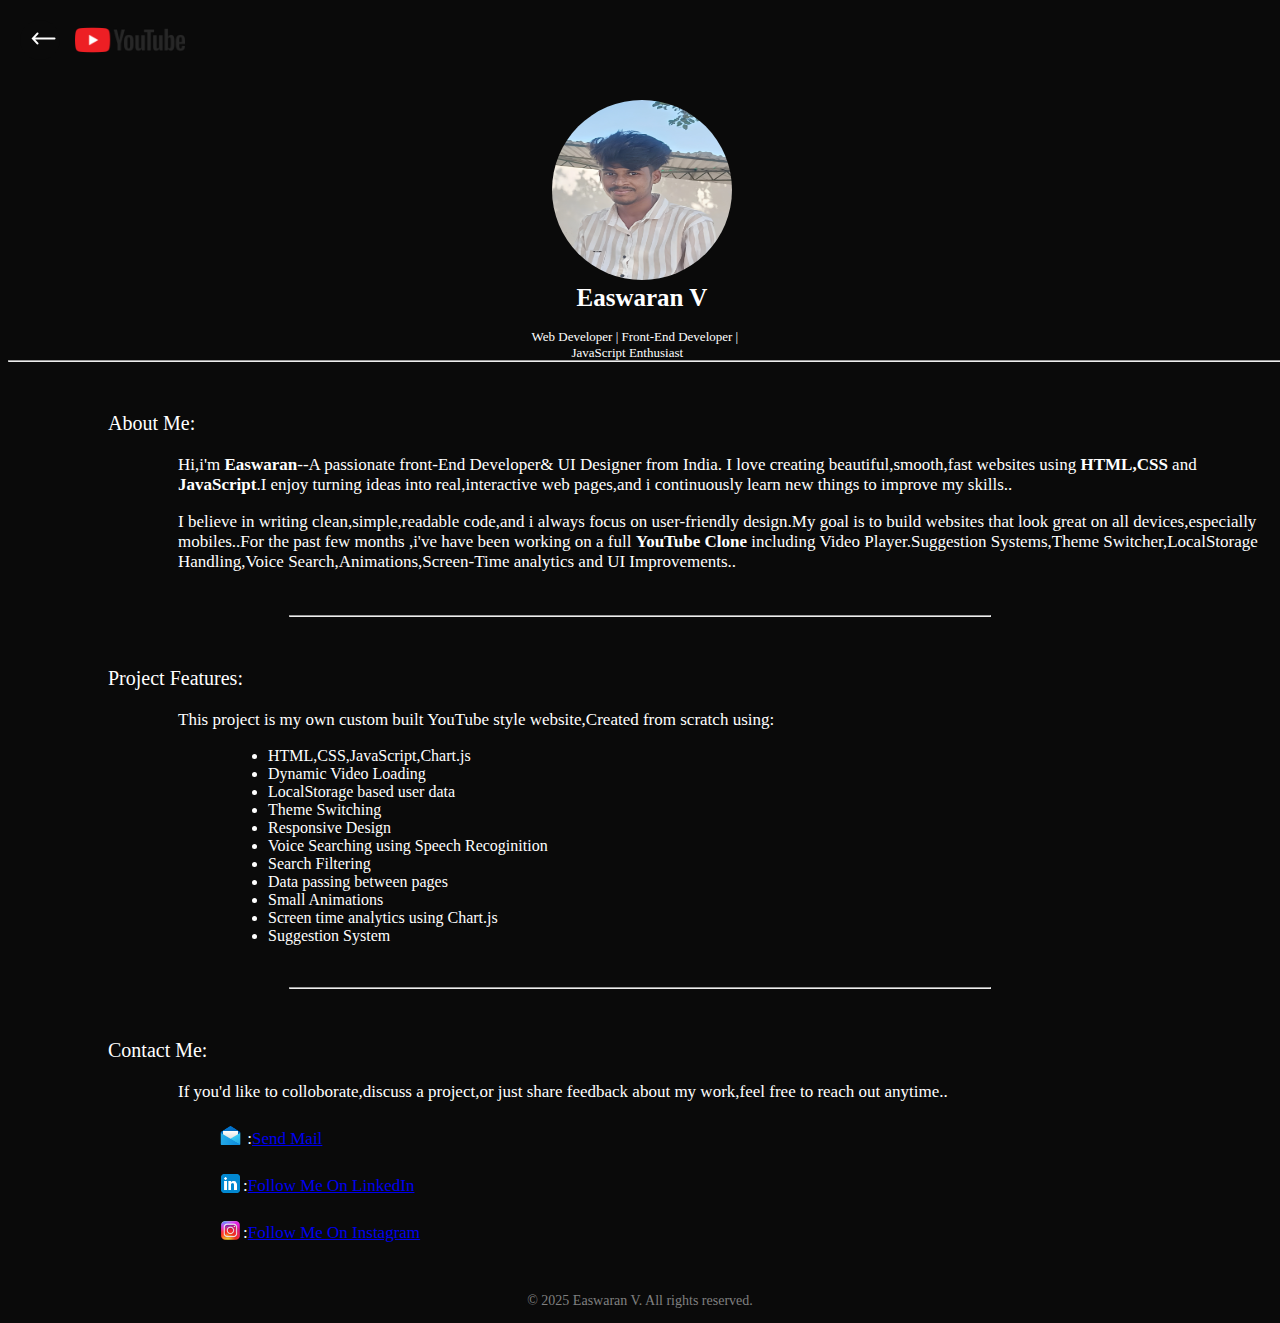
<file: developer.html>
<!DOCTYPE html>
<html>
    <head>
        <title>Developer Profile</title>
        <link rel="stylesheet" href="styles/shorts.css">
        <link rel="stylesheet" href="styles/developer.css">
        <meta name="viewport" content="width=device-width, initial-scale=1.0"/>
    </head>
    <body>
        <div class="header">
            <button class="arrow-button"id="arrow-button">
                    <img src="icons/arrow-for-black.png" class="arrow" >
                </button> 
            <div class="yt-logo">
                <img src="icons/youtube.png" class="yt" id="youtube-icon">
            </div>            
        </div>
         <div class="profile-container" id="profile-container">
                <img src="icons/easwaran.jpg.jpg" class="profile-pic">
                <p class="name">Easwaran V</p>
                <p class="title">Web Developer | Front-End Developer | <span class="js">JavaScript Enthusiast</span></p>
                
        </div>
        <br><br><br><br>
        <hr class="hr1">
        <div class="about">
            <p class="subheading">About Me:</p>
            <p class="text1">Hi,i'm <b>Easwaran</b>--A passionate front-End Developer& UI Designer from India.
                I love creating beautiful,smooth,fast websites using <b>HTML,CSS</b> and <b>JavaScript</b>.I enjoy turning ideas into real,interactive web pages,and i continuously learn new things to improve my skills..
            </p>
            <p class="text2">I believe in writing clean,simple,readable code,and i always focus on user-friendly design.My goal is to build websites that look great on all devices,especially mobiles..For the past few months ,i've have been working on a full <b>YouTube Clone</b> including Video Player.Suggestion Systems,Theme Switcher,LocalStorage Handling,Voice Search,Animations,Screen-Time analytics and UI Improvements..</p>
        </div>
        <br>
        <hr class="hr2">
        <p class="subheading">Project Features: </p>
        <p class="text1">This project is my own custom built YouTube style website,Created from scratch using:</p>
        <ul>
            <li>HTML,CSS,JavaScript,Chart.js</li>
            <li>Dynamic Video Loading</li>
            <li>LocalStorage based user data</li>
            <li>Theme Switching</li>
            <li>Responsive Design</li>
            <li>Voice Searching using Speech Recoginition</li>
            <li>Search Filtering</li>
            <li>Data passing between pages</li>
            <li>Small Animations</li>
            <li>Screen time analytics using Chart.js</li>
            <li>Suggestion System</li>
        </ul>
        <br>
        <hr class="hr2">
        <p class="subheading">Contact Me:</p>
        <p class="text1">If you'd like to colloborate,discuss a project,or just share feedback about my work,feel free to reach out anytime..</p>
        <div class="contact">
            <p class="information"><img src="icons/email.png" class="image"> :<a href="mailto:easwaran3202@gmail.com">Send Mail</a></p>
            <p class="information"><img src="icons/linkedin.png"class="image">:<a href="https://www.linkedin.com/in/easwaran-v-62b00a29a?utm_source=share&utm_campaign=share_via&utm_content=profile&utm_medium=android_app">Follow Me On LinkedIn</a></p>
            <p class="information"><img src="icons/instagram.png"class="image">:<a href="https://www.instagram.com/eazu__fidelio?igsh=YXk0cGVodHdrOTF0">Follow Me On Instagram</a></p>
        </div>
        <footer>
            <p class="footer-text">© 2025 Easwaran V. All rights reserved.</p>
        </footer>
        <script src="js/arrow.js" defer></script>
    </body>
</html>
</file>
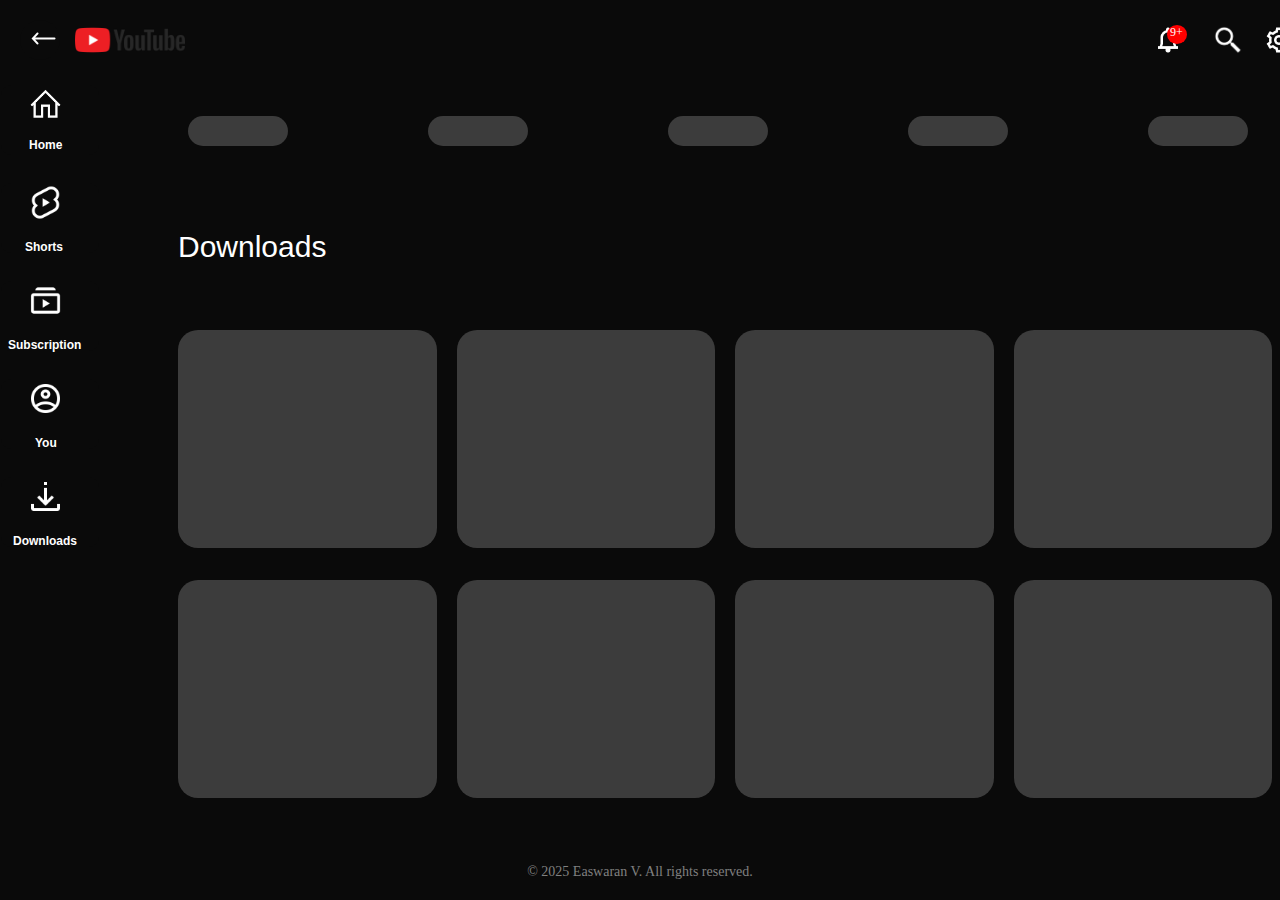
<file: downloads.html>
<!DOCTYPE html>
<html>
    <head>
        <meta name="viewport" content="width=device-width, initial-scale=1.0"/>
        <link rel="stylesheet" href="styles/downloads.css">
        <title>YouTube</title>
        <meta name="viewport" content="width=device-width, initial-scale=1.0"/>
    </head>
    <body>
        <div class="header">
                <button class="arrow-button" id="arrow-button">
                    <img src="icons/arrow-for-black.png" class="arrow" >
                </button>               
            <div class="yt-logo">
                <img src="icons/youtube.png" class="yt" id="youtube-icon">
            </div>
            <div class="bell-container">
                 <img src="icons/bell-for-black.png" class="bell-icon">
                 <p class="notification-count">9+</p>
            </div>   
            <div class="search">
                <img src="icons/search-for-black.png" class="search-icon">
            </div>
                <button class="setting-button">
                    <img src="icons/settings-for-black.png" class="settings-icon">
                </button>
        </div>
        <div class="head">
            <p class="h"></p>
            <p class="h"></p>
            <p class="h"></p>
            <p class="h"></p>
            <p class="h"></p>
            
        </div>
        <p class="D">Downloads</p>
        <div class="download-grid">
            <p class="download-outline"></p>
            <p class="download-outline"></p>
            <p class="download-outline"></p>
            <p class="download-outline"></p>
            <p class="download-outline"></p>
            <p class="download-outline"></p>
            <p class="download-outline"></p>
            <p class="download-outline"></p>
        </div>
        <div class="sidebar">         
            <a href="index.html"class="link">  
            <button class="home-button">
              <img src="icons/home-for-black.png" class="home-icon">
              <p class="home">Home</p>
            </button>        
            </a>  
            <a href="shorts.html"class="link">                         
            <button class="shorts-button">
                <img src="icons/shorts-for-black.png" class="shorts-icon">
                <p class="shorts">Shorts</p>
            </button>
            </a>   
            <a href="subscriptions.html"class="link">
            <button class="subscription-button">
                <img src="icons/subscription-for-black.png" class="subscription-icon">
                <p class="subscription">Subscription</p>
            </button>
            </a>
            <a href="you.html"class="link">
            <button  class="you-button">
                <img src="icons/you-for-black.png" class="you-icon">
                <P class="you">You</P>
            </button>
            </a>
            <a href="downloads.html"class="link">
            <button class="downloads-button">
                <img src="icons/download-for-black.png" class="download-icon">
                <p class="downloads">Downloads</p>
            </button>
            </a>
        </div>
        <footer>
            <p class="footer-text">© 2025 Easwaran V. All rights reserved.</p>
        </footer>
        <script src="js/arrow.js" defer></script>
        <script src="js/logo.js" defer></script>
    </body>
</html>
</file>
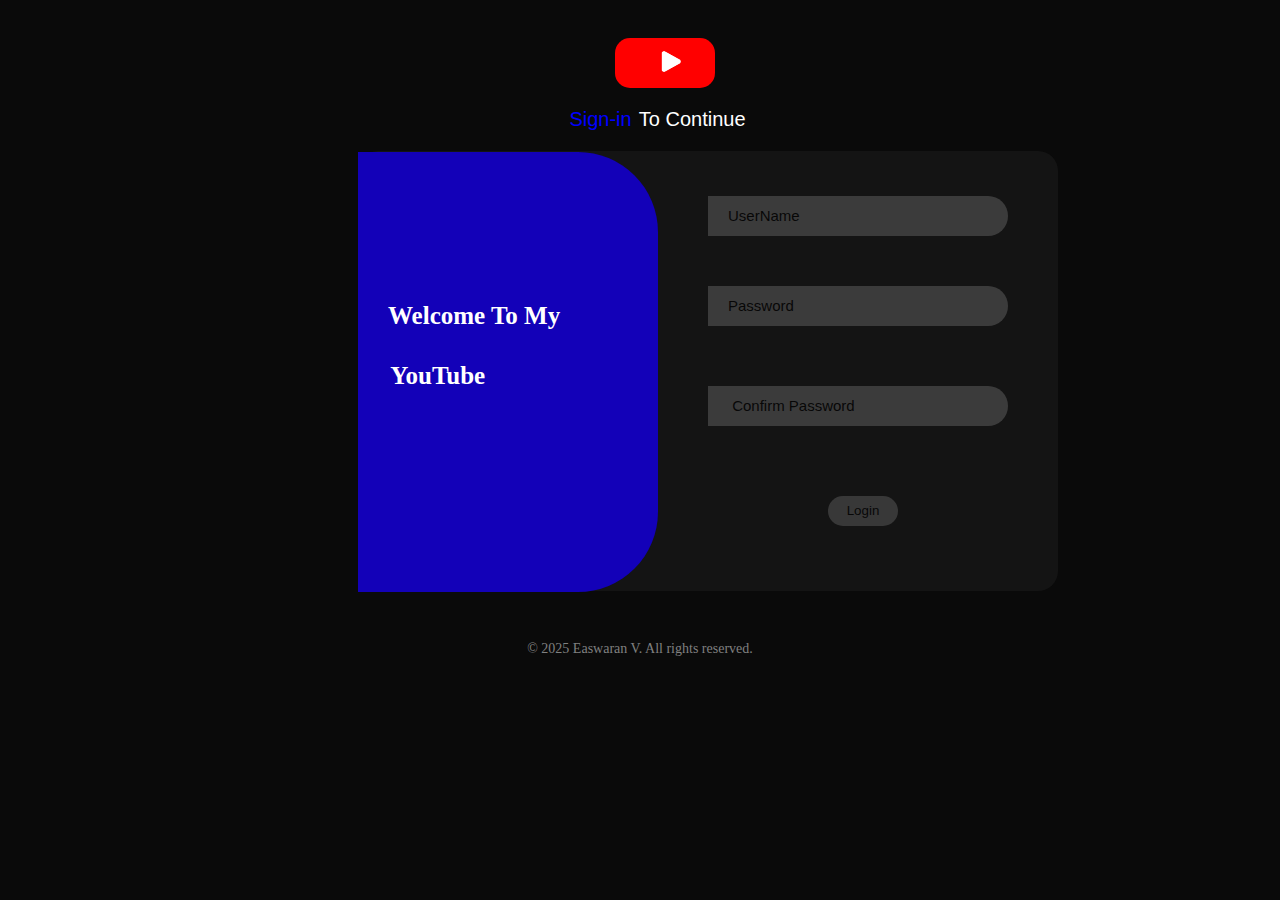
<file: login.html>
<html>
    <head>
        <meta name="viewport" content="width=device-width, initial-scale-1.0">
        <link rel="stylesheet" href="styles/login.css">
        
    </head>
    <body>
        <p class="logo"></p>
        <img src="icons/play-icon.png" class="play">
        <p class="sign"><span class="sign-span">Sign-in</span> To Continue</p>
        <form id="loginForm">
        <div class="login-box">
            <input type="text" class="textbox" placeholder="UserName" id="TB" required>
            <input type="password" class="password" placeholder="Password" id="pass" required> 
            <input type="password" class="confirmpassword" placeholder=" Confirm Password" id="cpass" required> 
            <button class="login" id="login" type="submit">Login</button>
        </div>
         <div class="design">
            <p class="greetings">Welcome To My <span class="greeting-span">YouTube</span></p>
         </div>
         <div class="error" id="error">
            <p>Password Mismatched!!</p>
         </div>
         <footer>
            <p class="footer-text">© 2025 Easwaran V. All rights reserved.</p>
        </footer>
         </form>
         <script src="js/login.js" defer></script>
    </body>
</html>
</file>
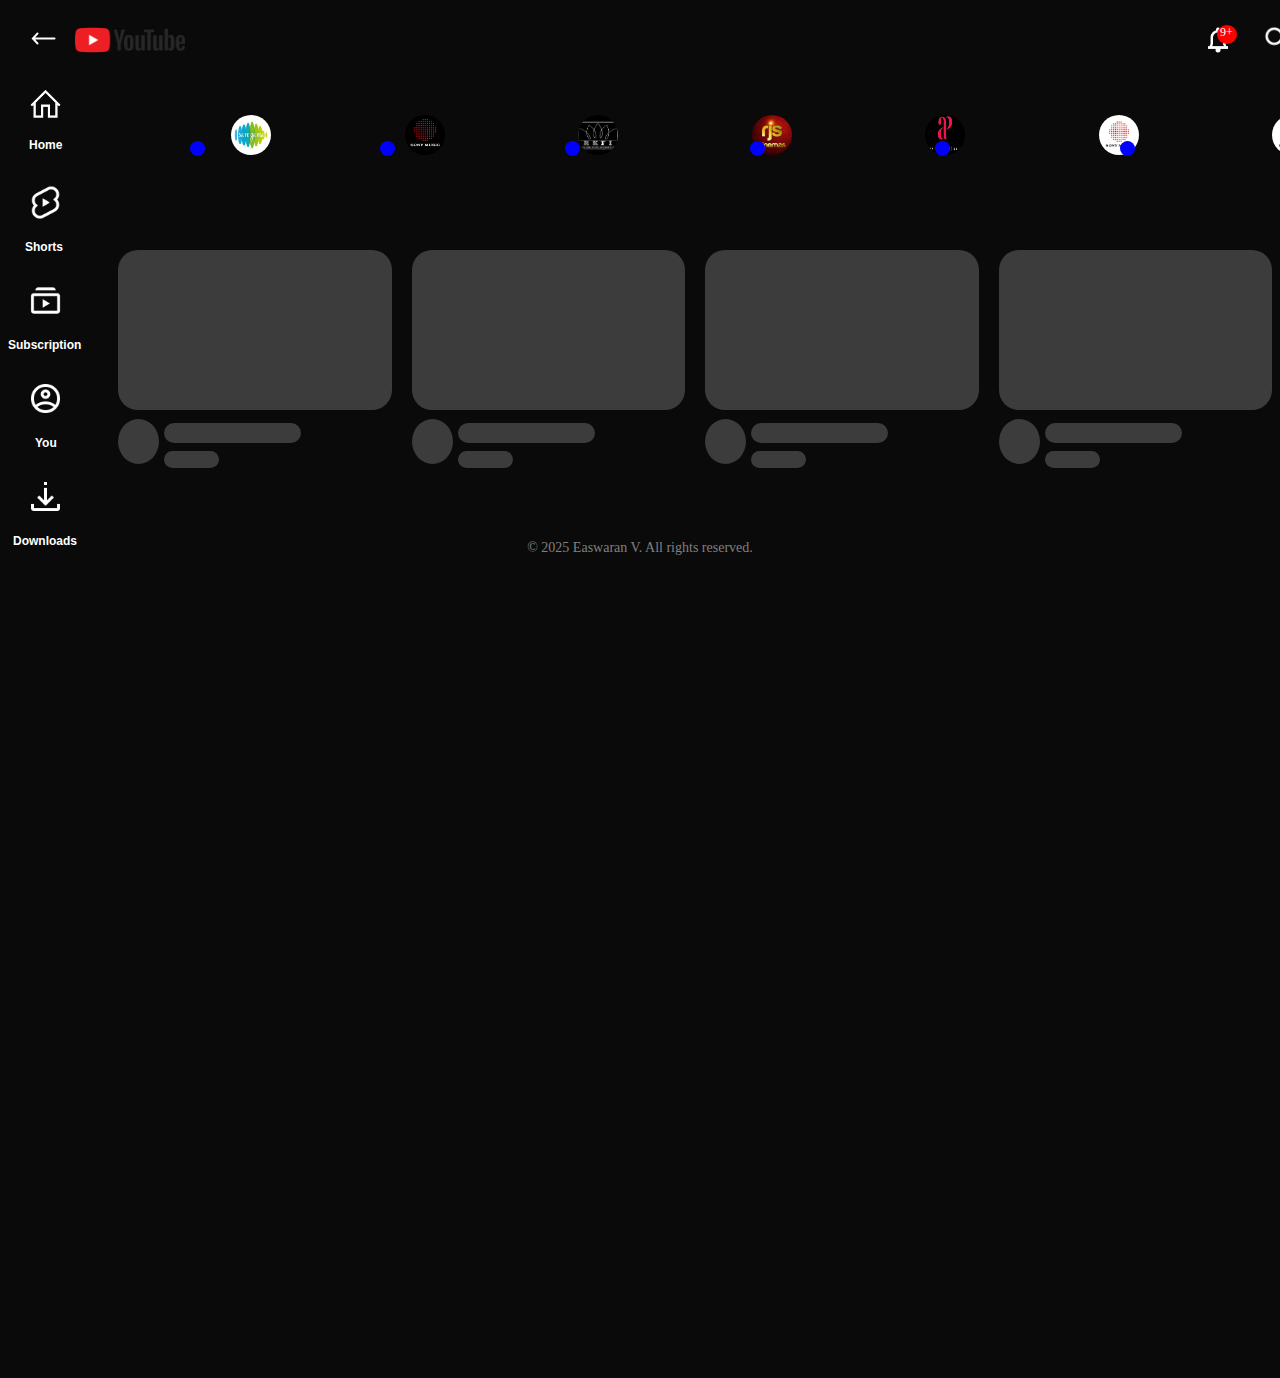
<file: subscriptions.html>
<!DOCTYPE html>
<html>
    <head>
        <meta name="viewport" content="width=device-width, initial-scale-1.0">
        <link rel="stylesheet" href="styles/subscriptions.css">
        <title>YouTube</title>
        <meta name="viewport" content="width=device-width, initial-scale=1.0"/>
    </head>
    <body>
        <div class="header">
            <button class="arrow-button"id="arrow-button">
                    <img src="icons/arrow-for-black.png" class="arrow" >
                </button> 
            <div class="yt-logo">
                <img src="icons/youtube.png" class="yt" id="youtube-icon">
            </div>
            <div class="bell-container">
                 <img src="icons/bell-for-black.png" class="bell-icon">
                 <p class="notification-count">9+</p>
            </div>   
            <div class="search">
                <img src="icons/search-for-black.png" class="search-icon">
            </div>
                <button class="setting-button">
                    <img src="icons/settings-for-black.png" class="settings-icon">
                </button>
        </div>
        <div class="logo-class">
            <img src="logos/sony music india-logo.png" class="logoss">
            <img src="logos/saregama_logo.jpg" class="logoss">
            <img src="logos/sony_logo.jpg" class="logoss">
            <img src="logos/RKFI logo.png" class="logoss">
            <img src="logos/RJS-logo.jpg" class="logoss">
            <img src="logos/AP international-logo.jpg" class="logoss">
            <img src="logos/sony music india-logo.png" class="logoss">
            <img src="logos/sony music india-logo.png" class="logoss">
            <p class="dot"></p>
            <p class="dot1"></p>
            <p class="dot2"></p>
            <p class="dot3"></p>
            <p class="dot4"></p>
            <p class="dot5"></p>
            <p class="dot6"></p>
            <p class="dot7"></p>
        </div>
                <div class="whole-grid">
                        <div class="thum">
                        </div>
                        <div class="thum">
                        </div>
                        <div class="thum">
                        </div>
                        <div class="thum">
                        </div>
                        <div class="log">
                        </div>
                        <div class="log">
                        </div>
                        <div class="log">
                        </div>
                        <div class="log">
                        </div>
                        <div class="ti">
                            <p class="ti-out"></p>
                        </div>
                        <div class="ti">
                            <p class="ti-out"></p>
                        </div>
                        <div class="ti">
                            <p class="ti-out"></p>
                        </div>
                        <div class="ti">
                            <p class="ti-out"></p>
                        </div>
                        <div class="sta">
                            <p class="sta-out"></p>
                        </div>
                        <div class="sta">
                            <p class="sta-out"></p>
                        </div>
                        <div class="sta">
                            <p class="sta-out"></p>
                        </div>
                        <div class="sta">
                            <p class="sta-out"></p>
                        </div>
                    </div>
                <div class="sidebar">
                    <a href="index.html"class="link">
            <button class="home-button">
              <img src="icons/home-for-black.png" class="home-icon">
              <p class="home">Home</p>
            </button>       
            </a>
            <a href="shorts.html"class="link">                            
            <button class="shorts-button">
                <img src="icons/shorts-for-black.png" class="shorts-icon">
                <p class="shorts">Shorts</p>
            </button>
            </a> 
            <a href="subscriptions.html"class="link">
            <button class="subscription-button">
                <img src="icons/subscription-for-black.png" class="subscription-icon">
                <p class="subscription">Subscription</p>
            </button>
            </a>
            <a href="you.html"class="link">
            <button  class="you-button">
                <img src="icons/you-for-black.png" class="you-icon">
                <P class="you">You</P>
            </button>
            </a>
            <a href="downloads.html"class="link">
            <button class="downloads-button">
                <img src="icons/download-for-black.png" class="download-icon">
                <p class="downloads">Downloads</p>
            </button>
            </a>
        </div>
        <footer>
            <p class="footer-text">© 2025 Easwaran V. All rights reserved.</p>
        </footer>
        <script src="js/theme.js" defer></script>
        <script src="js/arrow.js" defer></script>
        <script src="js/logo.js" defer></script>
    </body>
</html>
</file>
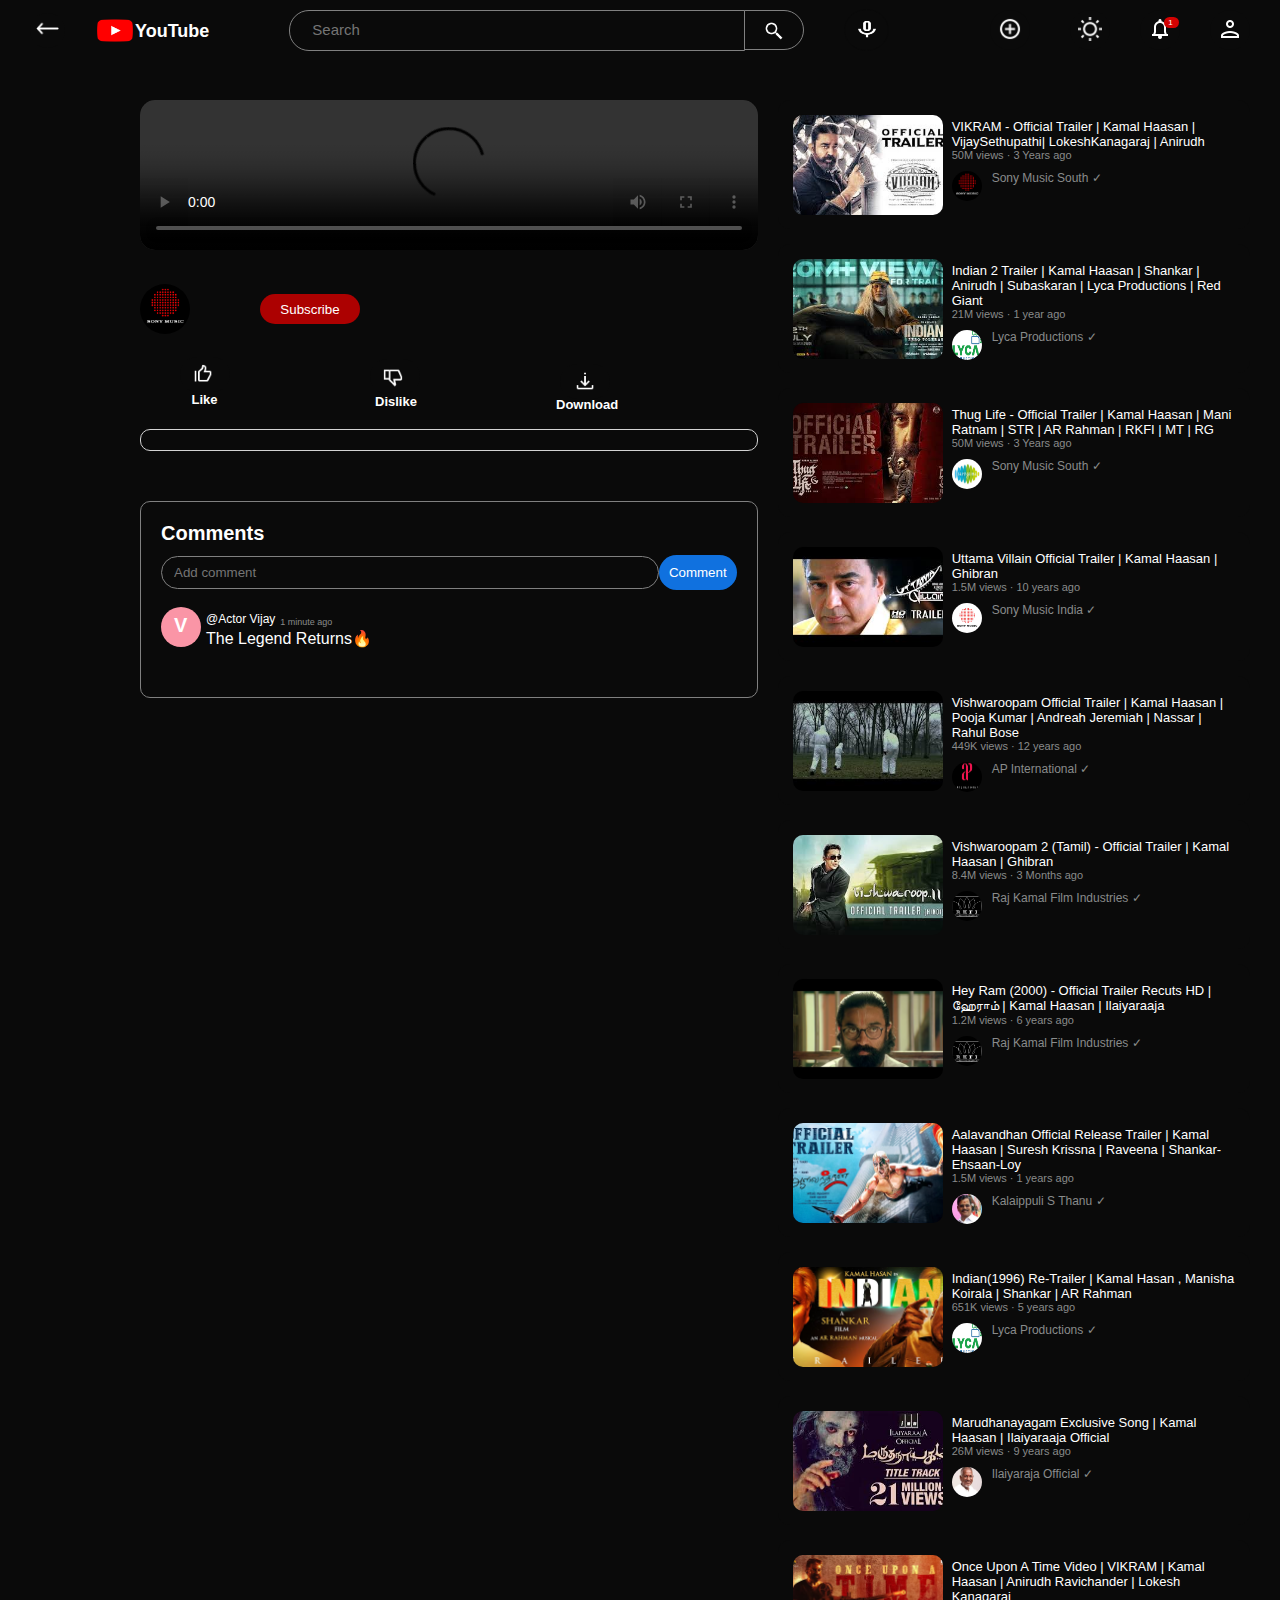
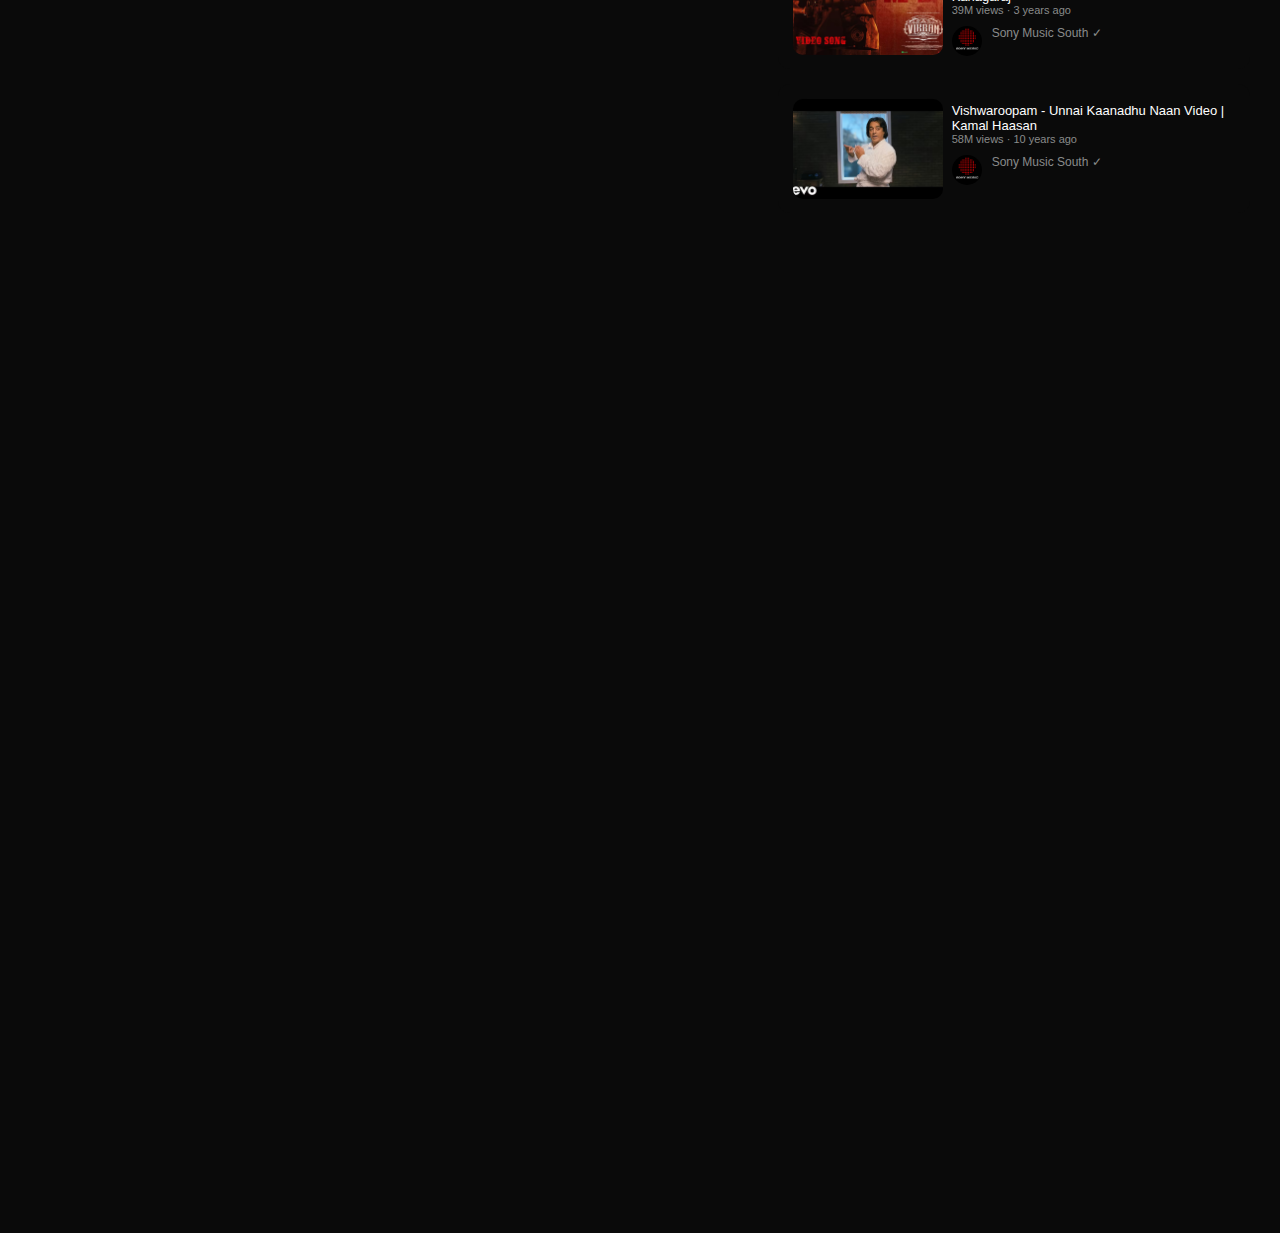
<file: video-player.html>
<!DOCTYPE html>
<html lang="en">
<head>
  <meta charset="UTF-8" />
  <meta name="viewport" content="width=device-width, initial-scale=1.0" />
    <title>Video Player</title>
    <link rel="stylesheet" href="styles/videoplayer-header.css">
    <link rel="stylesheet" href="styles/general.css">
    <link rel="stylesheet" href="styles/video-player.css">
</head>
<body style="padding-bottom: 1000px;">
    <div class="header">
        <div class="left-section" id="leftSection">
            <button class="arrow-button" id="arrow-button">
                <img src="icons/arrow-for-black.png" class="arrow">
            </button>
            <img src="icons/youtube-for-black.png" class="youtube-icon">
            <p class="youtube">YouTube</p>
        </div>
        <div class="middle-section" id="middleSection">
            <input type="text" placeholder="Search" class="searchBar" style="height:37px ; border-width: 0.1;" id="searchBar">
            <button class="search-button">
                <img src="icons/search-for-black.png" class="search-icon">
                <div class="tooltip">Search</div>
            </button>
            <button class="mic-button" id="mic-button">
                <img src="icons/mic-for-black.png" class="mic-icon">
            </button>
        </div>
        <div class="right-section" id="rightSection">
            <button class="create-button">
                <img src="icons/create-for-black.png" class="create-icon">
            </button>
            <button class="theme-button">
                <img src="icons/sun-for-black.png" class="theme-icon">
            </button>
            <div class="bell-icon-container">
                <button class="bell-button">
                    <img src="icons/bell-for-black.png" class="bell-icon">
                </button>
                <div class="notification-count">
                    1
                </div>
            </div>
            <button class="login-button">
                <img src="icons/login-for-black.png" class="login-icon">
            </button>
        </div>
    </div>
        <div class="video-page">
            <div class="video-left">
                <div class="video-player">
                    <video controls  id="mainVideo">
                        <source src="" type="video/mp4">
                    </video>
                </div>
                <div class="video-details" id="video-details">
                    <p class="video-title1" id="video-title1">
                        
                    </p>
                    <div class="video-stats1" id="video-stats1">
                        
                    </div>
                    <div class="channel-info">
                        <img src="logos/sony_logo.jpg" alt="channel-logo" class="channel-logo" id="logo">                   
                      <div class="chaneel-meta">
                        <p class="channel-name" id="video-author"></p>
                        <p class="subscribers"></p>
                      </div>
                       <button class="subscribe-button">Subscribe</button>
                    </div>
                    <div class="video-actions">
                        <button class="like-button">
                            <img src="icons\like-for-black.png" class="like-icon">
                            <p class="like">Like</p>
                        </button>
                        <button class="dislike-button">
                            <img  src="icons\dislike-for-black.png" class="dislike-icon">
                            <p class="dislike">Dislike</p>
                        </button>
                        <button class="download-button">
                            <img src="icons/download-for-black.png" class="download-icon">
                            <p class="download">Download</p>
                        </button>
                    </div>
                    <div class="video-description">
                        <p>
                           
                        </p>
                    </div>
                </div>
                <div class="comment-section">
                    <p class="com">
                        Comments
                    </p>
                    <div class="add-comment">
                        <input type="text" placeholder="Add comment" class="comment-input">
                        <button class="comment-button">Comment</button>
                     </div>
                    
                     <div class="comments">
                        <p class="user-pic"><span class="user-initial">V</span></p>
                        <div class="comment-text">
                            <p class="user-name">@Actor Vijay <span class="comment-timing">1 minute ago</span></p>
                            <p class="user-comment">The Legend Returns🔥</p>
                        </div>
                    </div>
                </div>
            </div>
            <div class="video-right">
                <div class="suggestions" data-video="vikram">
                    <button class="suggestion-button" data-video="vikram">
                    <img src="thumbnails/vikram.jpg" class="thumb" alt="video-thumbnail">
                    </button>
                    <div class="meta">
                        <p class="title">
                            VIKRAM - Official Trailer | Kamal Haasan | VijaySethupathi| LokeshKanagaraj | Anirudh
                        </p>
                        <p class="stats">
                            50M views &#183; 3 Years ago
                        </p>
                        <div class="channel-picture">
                           <img class="logo" src="logos/sony_logo.jpg">
                       </div>
                        <p class="video-author">
                            Sony Music South  &#10003;
                        </p>
                    </div>
                </div>
                <div class="suggestions" data-video="indian2">
                    <button class="suggestion-button" data-video="indian2">
                    <img src="thumbnails/indian2.jpg" class="thumb" alt="video-thumbnail">
                    </button>
                    <div class="meta">
                        <p class="title">
                             Indian 2 Trailer | Kamal Haasan | Shankar | Anirudh | Subaskaran | Lyca Productions | Red Giant
                        </p>
                        <p class="stats">
                            21M views &#183; 1 year ago
                        </p>
                        <div class="channel-picture">
                           <img class="logo" src="logos/lyca-logo.png">
                       </div>
                        <p class="video-author">
                            Lyca Productions  &#10003;
                        </p>
                    </div>
                </div>
                <div class="suggestions"data-video="thuglife">
                    <button class="suggestion-button" data-video="thuglife">
                    <img src="thumbnails/thuglife.jpg" class="thumb" alt="video-thumbnail">
                    </button>
                    <div class="meta">
                        <p class="title">
                             Thug Life - Official Trailer | Kamal Haasan | Mani Ratnam | STR | AR Rahman | RKFI | MT | RG
                        </p>
                        <p class="stats">
                            50M views &#183; 3 Years ago
                        </p>
                        <div class="channel-picture">
                           <img class="logo" src="logos/saregama_logo.jpg">
                       </div>
                        <p class="video-author">
                           Sony Music South &#10003;
                        </p>
                    </div>
                </div>
                <div class="suggestions"data-video="uttamavillain">
                    <button class="suggestion-button" data-video="uttamavillain">
                    <img src="thumbnails/uttamavillain.jpg" class="thumb" alt="video-thumbnail">
                    </button>
                    <div class="meta">
                        <p class="title">
                            Uttama Villain Official Trailer | Kamal Haasan | Ghibran
                        </p>
                        <p class="stats">
                            1.5M views &#183; 10 years ago
                        </p>
                        <div class="channel-picture">
                           <img class="logo" src="logos/sony music india-logo.png">
                       </div>
                        <p class="video-author">
                           Sony Music India  &#10003;
                        </p>
                    </div>
                </div>
                <div class="suggestions"data-video="vishwaroopam">
                    <button class="suggestion-button" data-video="vishwaroopam">
                    <img src="thumbnails/vishwaroopam.jpg" class="thumb" alt="video-thumbnail">
                    </button>
                    <div class="meta">
                        <p class="title">
                             Vishwaroopam Official Trailer | Kamal Haasan | Pooja Kumar | Andreah Jeremiah | Nassar | Rahul Bose
                        </p>
                        <p class="stats">
                            449K views &#183; 12 years ago
                        </p>
                        <div class="channel-picture">
                           <img class="logo" src="logos/AP international-logo.jpg">
                       </div>
                        <p class="video-author">
                            AP International &#10003;
                        </p>
                    </div>
                </div>
                <div class="suggestions"data-video="vishwaroopam2">
                    <button class="suggestion-button" data-video="vishwaroopam2">
                    <img src="thumbnails/vishwaroopam2.jpg" class="thumb" alt="video-thumbnail">
                    </button>
                    <div class="meta">
                        <p class="title">
                            Vishwaroopam 2 (Tamil) - Official Trailer | Kamal Haasan | Ghibran
                        </p>
                        <p class="stats">
                            8.4M views &#183; 3 Months ago
                        </p>
                        <div class="channel-picture">
                           <img class="logo" src="logos/RKFI logo.png">
                       </div>
                        <p class="video-author">
                            Raj Kamal Film Industries &#10003;
                        </p>
                    </div>
                </div>
                <div class="suggestions"data-video="heyram">
                    <button class="suggestion-button" data-video="heyram">
                    <img src="thumbnails/heyram.jpg" class="thumb" alt="video-thumbnail">
                    </button>
                    <div class="meta">
                        <p class="title">
                            Hey Ram (2000) - Official Trailer Recuts HD | ஹேராம் | Kamal Haasan | Ilaiyaraaja
                        </p>
                        <p class="stats">
                            1.2M views &#183; 6 years ago
                        </p>
                        <div class="channel-picture">
                           <img class="logo" src="logos/RKFI logo.png">
                       </div>
                        <p class="video-author">
                            Raj Kamal Film Industries &#10003;
                        </p>
                    </div>
                </div>
                <div class="suggestions"data-video="aalavandhan">
                    <button class="suggestion-button" data-video="aalavandhan">
                    <img src="thumbnails/aalavandhan.jpg" class="thumb" alt="video-thumbnail">
                    </button>
                    <div class="meta">
                        <p class="title">
                            Aalavandhan Official Release Trailer | Kamal Haasan | Suresh Krissna | Raveena | Shankar-Ehsaan-Loy
                        </p>
                        <p class="stats">
                            1.5M views &#183; 1 years ago
                        </p>
                        <div class="channel-picture">
                           <img class="logo" src="logos/kalaipuli.jpg">
                       </div>
                        <p class="video-author">
                            Kalaippuli S Thanu &#10003;
                        </p>
                    </div>
                </div>
                <div class="suggestions"data-video="indian">
                    <button class="suggestion-button" data-video="indian">
                    <img src="thumbnails/indian.jpg" class="thumb" alt="video-thumbnail">
                    </button>
                    <div class="meta">
                        <p class="title">
                            Indian(1996) Re-Trailer | Kamal Hasan , Manisha Koirala | Shankar | AR Rahman
                        </p>
                        <p class="stats">
                            651K views &#183; 5 years ago
                        </p>
                        <div class="channel-picture">
                           <img class="logo" src="logos/lyca-logo.png">
                       </div>
                        <p class="video-author">
                            Lyca Productions &#10003;
                        </p>
                    </div>
                </div>
                <div class="suggestions"data-video="marudhanayagam">
                    <button class="suggestion-button" data-video="marudhanayagam">
                    <img src="thumbnails/marudhanayagam.jpg" class="thumb" alt="video-thumbnail">
                    </button>
                    <div class="meta">
                        <p class="title">
                            Marudhanayagam Exclusive Song | Kamal Haasan | Ilaiyaraaja Official
                        </p>
                        <p class="stats">
                            26M views &#183; 9 years ago
                        </p>
                        <div class="channel-picture">
                           <img class="logo" src="logos/ilaiyaraja.png">
                       </div>
                        <p class="video-author">
                            Ilaiyaraja Official &#10003;
                        </p>
                    </div>
                </div>
                <div class="suggestions"data-video="Once upon a time">
                    <button class="suggestion-button" data-video="Once upon a time">
                    <img src="thumbnails/once.jpg" class="thumb" alt="video-thumbnail">
                    </button>
                    <div class="meta">
                        <p class="title">
                            Once Upon A Time Video | VIKRAM | Kamal Haasan | Anirudh Ravichander | Lokesh Kanagaraj
                        </p>
                        <p class="stats">
                            39M views &#183; 3 years ago
                        </p>
                        <div class="channel-picture">
                           <img class="logo" src="logos/sony_logo.jpg">
                       </div>
                        <p class="video-author">
                            Sony Music South &#10003;
                        </p>
                    </div>
                </div>
                <div class="suggestions"data-video="unnai kaanadhu naan">
                    <button class="suggestion-button" data-video="unnai kaanadhu naan">
                    <img src="thumbnails/unnai.jpg" class="thumb" alt="video-thumbnail">
                    </button>
                    <div class="meta">
                        <p class="title">
                            Vishwaroopam - Unnai Kaanadhu Naan Video | Kamal Haasan
                        </p>
                        <p class="stats">
                            58M views &#183; 10 years ago
                        </p>
                        <div class="channel-picture">
                           <img class="logo" src="logos/sony_logo.jpg">
                       </div>
                        <p class="video-author">
                            Sony Music South &#10003;
                        </p>
                    </div>
                </div>
           </div>
        </div>
        <script src="js/videoplayer.js" defer></script>
        <script src="js/searchbar.js" defer></script>
        <script src="js/arrow.js" defer></script>
        <script src="js/search.js" defer></script>  
</body>
</html>
</file>
<file: styles/shorts.css>
body{
    background-color: rgb(10, 10, 10);
}
.arrow{
    width: 25px;
    margin-left: 5px;  
}
.arrow-button{
    background-color: rgb(10, 10, 10);
    border:none;
    border-radius: 20px;
    height: 40px;
    width: 40px;

}
.arrow-button:hover{
    background-color: rgb(50, 50, 50);
}
.arrow-button:active{
    background-color: rgb(60, 60, 60);
}
.yt-logo{
    display: flex;
    flex-shrink: 0;
    justify-content: flex-start;
}
.yt{
    display: flex;
    width: 110px;
    margin-left: 0;
    flex-shrink: 1;
    margin-right: 1000px;
    cursor: pointer;
}
@media(max-width:600px){
    .yt{
        margin-right: 220px;
    }
}
.header{
    display: flex;
    align-items: center;
    justify-content: flex-start;
    background-color: rgb(10, 10, 10);
    gap: 15px;
    padding: 10px 20px;
    position: fixed;
    top:0;
    left: 0;
    right: 0;
    bottom: 0;
    height: 60px;
    z-index: 1000;

}
.bell-container{
    display: flex;
    align-items: center;
    margin-right: 10px;
    border-radius: 50%;
    width: 40px;
    height: 40px;
}
.bell-container:hover{
    background-color: rgb(50, 50, 50);
}
.bell-container:active{
    background-color: rgb(60, 60, 60);
}
.bell-icon{
    width: 30px;
   height: 30px;
   padding-left: 3px;
}
.notification-count{
    position: absolute;
    width: 17px;
    height: 17px;
    background-color: red;
    margin-left: 17px;
    margin-top: 0;
    border-radius: 50%;
    color: white;
    font-size: 12px;
    padding-left: 3px;
    padding-bottom: 2px;
}
.search{
   display: flex;
   align-items: center;
   width: 40px;
    height: 40px;
    border-radius: 50%;
}
@media (max-width:600px){
    .search{
        margin-left: -80px;
    }
}
.search-icon{
    width: 30px;
   height: 30px;
   padding-left: 5px;
}
.search:hover{
    background-color: rgb(50, 50, 50);
}
.search:active{
    background-color: rgb(60, 60, 60);
}
.setting-button{
    display: flex;
    align-items: center;
    background: none;
    border: none;
    cursor: pointer;
    flex-shrink: 0;
    width: 40px;
    height: 40px;
    border-radius: 50%;
}
@media (max-width:600px){
    .setting-button{
        width: 40px;
        height: 40px;
        margin-left: -10px;
    }
}
.settings-icon{
   width: 30px;
   height: 30px;
}
.setting-button:hover{
    background-color: rgb(50, 50, 50);
}
.setting-button:active{
    background-color: rgb(60, 60, 60);
}
.sidebar{
    position: fixed;
    top: 60px;
    bottom: 0;
    left: 0;
    background-color: rgb(10, 10, 10);
    width:100px;
    display: flex;
    flex-direction: column;
    /* border-right-width: 1px;
    border-right-style: solid;
    border-right-color:rgb(148, 148, 148); */
}
@media(max-width:600px){
    .sidebar{
        top:auto;
        bottom:0;
        left:0;
        width:100%;
        height: 50px;
        flex-direction: row;
        justify-content: space-around;
        padding: 0;
        z-index: 1000;
    }
    .link{
        margin-top: -25px;
        width: 100%;
        height: 98%;
    }
}
/* .home-button-container{
    position: relative;
} */
.home-button{
    position: relative;
    margin-top: 25px;
    height: 70px;
    width: 98%;
    background-color: rgb(10, 10, 10);
    border: none;
    cursor: pointer;
    border-radius: 10px;
    margin-left: 1px;
    margin-right: 1px;
    
}
@media(max-width:600px){
    .home-button{
        width: 100%;
        flex: 1;
        text-align: center;
        height: 100%;
    }
}
.home-button:hover{
    background-color: rgb(50, 50, 50);
}
.home-button:active{
    background-color: rgb(60, 60, 60);
}
.home-icon{
    position: absolute;
    height: 35px;
    top: 0;
    bottom: 0;
    left: 0;
    right: 0;
    padding-left: 27px;
    padding-top: 2px;
}
@media(max-width:600px){
    .home-icon{
        width: 25px;
        height: 25px;
        margin-top: 7px;
        margin-left: 5px;
    }
}
.home{
    position: absolute;
    padding-left: 22px;
    padding-top: 6px;
    font-family: Roboto,Arial;
    font-size: 12px;
    font-weight: bold;
    color: white;
}
@media(max-width:600px){
    .home{
        margin-top: 5px;
    }
}
.shorts-button{
    position: relative;
    height: 70px;
    width: 98%;
    margin-top: 25px;
    background-color: rgb(10, 10, 10);
    border: none;
    cursor: pointer;
    border-radius: 10px;
    margin-left: 1px;
    margin-right: 1px;
}
@media(max-width:600px){
    .shorts-button{
        width: 100%;
        flex: 1;
        text-align: center;
        height: 100%;
    }
}
.shorts-button:hover{
   background-color: rgb(50, 50, 50);
}
.shorts-button:active{
    background-color: rgb(60, 60, 60);
}
.shorts-icon{
    position: absolute;
    height: 35px;
    top: 0;
    bottom: 0;
    left: 0;
    right: 0;
    padding-left: 27px;
    padding-top: 2px;
}
@media(max-width:600px){
    .shorts-icon{
        width: 25px;
        height: 25px;
        margin-top: 7px;
        margin-left: 5px;
    }
}
.shorts{
    position: absolute;
    padding-left: 18px;
    padding-top: 10px;
    font-family: Roboto,Arial;
    font-size: 12px;
    font-weight: bold;
    color: white;
}
@media(max-width:600px){
    .shorts{
        margin-top: 3px;
    }
}
.subscription-button{
    position: relative;
    height: 70px;
    width: 98%;
    margin-top: 25px;
    background-color: rgb(10, 10, 10);
    border: none;
    cursor: pointer;
    border-radius: 10px;
    margin-left: 1px;
    margin-right: 1px;
}
@media(max-width:600px){
    .subscription-button{
        width: 100%;
        flex: 1;
        text-align: center;
        height: 100%;
    }
}
.subscription-button:hover{
    background-color: rgb(50, 50, 50);
}
.subscription-button:active{
    background-color: rgb(60, 60, 60);
}
.subscription-icon{
    position: absolute;
    height: 35px;
    top: 0;
    bottom: 0;
    left: 0;
    right: 0;
    padding-left: 27px;
    padding-top: 2px;
}
@media(max-width:600px){
    .subscription-icon{
        width: 25px;
        height: 25px;
        margin-top: 7px;
        margin-left: 5px;
    }
}
.subscription{
    position: absolute;
    padding-left: 1px;
    padding-top: 10px;
    font-family: Roboto,Arial;
    font-size: 12px;
    font-weight: bold;
    color: white;
}
@media(max-width:600px){
    .subscription{
        margin-top: 3px;
    }
}
.you-button{
    position: relative;
    height: 70px;
    width: 98%;
    margin-top: 25px;
    background-color: rgb(10, 10, 10);
    border: none;
    cursor: pointer;
    border-radius: 10px;
    margin-left: 1px;
    margin-right: 1px;
}
@media(max-width:600px){
    .you-button{
        width: 100%;
        flex: 1;
        text-align: center;
        height: 100%;
    }
}
.you-button:hover{
     background-color: rgb(50, 50, 50);
}
.you-button:active{
    background-color: rgb(60, 60, 60);
}
.you-icon{
    position: absolute;
    height: 35px;
    top: 0;
    bottom: 0;
    left: 0;
    right: 0;
    padding-left: 27px;
    padding-top: 2px;
}
@media(max-width:600px){
    .you-icon{
        width: 25px;
        height: 25px;
        margin-top: 7px;
        margin-left: 5px;
    }
}
.you{
    position: absolute;
    padding-left: 28px;
    padding-top: 10px;
    font-family: Roboto,Arial;
    font-size: 12px;
    font-weight: bold; 
    color: white;
}
@media(max-width:600px){
    .you{
        margin-top: 3px;
    }
}
.downloads-button{
    position: relative;
    height: 70px;
    width: 98%;
    margin-top: 25px;
    background-color: rgb(10, 10, 10);
    border: none;
    cursor: pointer;
    border-radius: 10px;
    margin-left: 1px;
    margin-right: 1px;
}
@media(max-width:600px){
    .downloads-button{
        width: 100%;
        flex: 1;
        text-align: center;
        height: 100%;
    }
}
.downloads-button:hover{
   background-color: rgb(50, 50, 50);
}
.downloads-button:active{
    background-color: rgb(60, 60, 60);
}
.download-icon{
    position: absolute;
    height: 35px;
    top: 0;
    bottom: 0;
    left: 0;
    right: 0;
    padding-left: 27px;
    padding-top: 2px;
}
@media(max-width:600px){
    .download-icon{
        width: 25px;
        height: 25px;
        margin-top: 7px;
        margin-left: 5px;
    }
}
.downloads{
    position: absolute;
    padding-left: 6px;
    padding-top: 10px;
    font-family: Roboto,Arial;
    font-size: 12px;
    font-weight: bold;   
    color: white;
}
@media(max-width:600px){
    .downloads{
        margin-top: 3px;
    }
}
.shorts-layout{
    display: flex;
    width: 500px;
    height: 450px;
    background-color: rgb(50, 50, 50);
    margin-left: 400px;
    border-radius: 15px;
    margin-top: 80px;
    position: relative;
}
@media(max-width:600px){
    .shorts-layout{
        margin-left: 0px;
        width: 450px;
        height: 430px;
        margin-right: -150px;
    }
}
.lo{
    background-color: rgb(26, 26, 26);
    width: 50px;
    height: 50px;
    border-radius: 50%;
    margin-top: 360px;
    margin-left: 10px;
}
@media(max-width:600px){
    .lo{
        margin-top: 350px;
        width: 35px;
        height: 35px;
    }
}
.name{
    background-color: rgb(26, 26, 26);
    width: 250px;
    height: 20px;
    margin-top: 360px;
    margin-left: 5px;
    border-radius: 15px;
}
@media(max-width:600px){
    .name{
        margin-top: 355px;
        height: 10px;    
    }
}
.desc{
    background-color: rgb(26, 26, 26);
    width: 200px;
    height: 20px;
    margin-top: 400px;
    margin-left: -248px;
    border-radius: 15px;
}
@media(max-width:600px){
    .desc{
        margin-top: 375px;
        height: 10px;    
    }
}
.im{
    color: rgb(179, 176, 176);
    font-size: 20px;
    font-weight: bold;
    font-family: Bebas Beue;
    margin-bottom: 0;
    margin-left: -50px;
    animation: falldown 0.6s ease-out forwards;
    animation-delay: 0s;
}
@keyframes falldown{
    0%{
        transform: translateY(-200px) rotate(-10deg);
        opacity: 0;
    }    
    70%{
        transform: translateY(20px) rotate(10deg);
        opacity: 1;
    }
    100%{
        transform: translateY(0) rotate(0);
    }
}
.working{
    color: rgb(179, 176, 176);
    font-size: 20px;
    font-weight: bold;
    font-family: Bebas Beue;
    margin-bottom: 0;
    margin-top: -20px;
    margin-left: -80px;
    animation: falldown 0.6s ease-out forwards;
    animation-delay: 0.2s;
}
@keyframes falldown{
    0%{
        transform: translateY(-200px) rotate(-10deg);
        opacity: 0;
    }    
    70%{
        transform: translateY(20px) rotate(10deg);
        opacity: 1;
    }
    100%{
        transform: translateY(0) rotate(0);
    }
}
.on{
    color: rgb(179, 176, 176);
    font-size: 20px;
    font-weight: bold;
    font-family: Bebas Beue;
    margin-bottom: 0;
    margin-top: -20px;
    margin-left: -55px;
    animation: falldown 0.6s ease-out forwards;
    animation-delay: 0.4s;
}
@keyframes falldown{
    0%{
        transform: translateY(-200px) rotate(-10deg);
        opacity: 0;
    }    
    70%{
        transform: translateY(20px) rotate(10deg);
        opacity: 1;
    }
    100%{
        transform: translateY(0) rotate(0);
    }
}
.this{
    color: rgb(179, 176, 176);
    font-size: 20px;
    font-weight: bold;
    font-family: Bebas Beue;
    margin-bottom: 0;
    margin-top: -20px;
    margin-left: -60px;
    animation: falldown 0.6s ease-out forwards;
    animation-delay: 0.6s;
}
@keyframes falldown{
    0%{
        transform: translateY(-200px) rotate(-10deg);
        opacity: 0;
    }    
    70%{
        transform: translateY(20px) rotate(10deg);
        opacity: 1;
    }
    100%{
        transform: translateY(0) rotate(0);
    }
}
.feature{
    color: rgb(179, 176, 176);
    font-size: 20px;
    font-weight: bold;
    font-family: Bebas Beue;
    margin-bottom: 0;
    margin-top: -20px;
    margin-left: -80px;
    animation: falldown 0.6s ease-out forwards;
    animation-delay: 0.8s;
}
@keyframes falldown{
    0%{
        transform: translateY(-200px) rotate(-10deg);
        opacity: 0;
    }    
    70%{
        transform: translateY(20px) rotate(10deg);
        opacity: 1;
    }
    100%{
        transform: translateY(0) rotate(0);
    }
}
.rightsidebar{
    position: fixed;
    top: -50px;
    bottom: 0;
    right: 0;
    width:100px;
    margin-right: 450px;
    margin-bottom: 0px;
    border-radius: 35px;
}
@media(max-width:600px){
    .rightsidebar{
        margin-right: 30px;
        margin-top: 0;
    }
}
.like-icon{
    position: absolute;
    width: 30px;
    margin-top: 240px;
    margin-left: 35px;
    color: rgb(26, 26, 26);;
}
.dislike-icon{
    position: absolute;
    width: 30px;
    padding-top: 340px;
    margin-left: 35px;
    opacity: 0.4;
}
.share-icon{
    width: 30px;
    padding-top: 440px;
    margin-left: 35px;
}
.footer-text{
    color: gray;
    text-align: center;
    margin-top: 50px;
    font-size: 14px;
}
</file>
<file: styles/developer.css>
.profile-container{
    width:180px;
    height:180px;
    margin-left: 43%;
    border-radius: 100%;
    margin-top: 100px;
}
.profile-pic{
    width:100%;
    height: 100%;
    border-radius: 100%;
}
.name{
    color: white;
    margin-top: 0;
    background: none;
    font-weight: bold;
    font-size: 25px;
    margin-left: 25px;
}
.title{
    color: white;
    font-size: 13px;
    width: 250px;
    margin-left: -20px;
}
.js{
    margin-left: 40px;
}
.hr1{
    width: 1300px;
    size: 0.5px;
    background-color: gray;
}
.subheading{
    color: white;
    margin-left: 100px;
    margin-top: 50px;
    font-size: 20px;
}
.text1{
    color: white;
    margin-left: 170px;
    font-size: 17px;
}
.text2{
    color: white;
    margin-left: 170px;
    font-size: 17px;
}
.hr2{
    width:700px
}
ul{
    margin-left: 220px;
    color: white;
}
.information{
    color: white;
    margin-left: 210px;
    font-size: 17px;
}
.image{
    width: 25px;
    margin-bottom: -5px;
padding-top: 5px;
}
.footer-text{
    color: gray;
    text-align: center;
    margin-top: 50px;
    font-size: 14px;
}
@media(max-width:600px){
    .profile-container{
        margin-left: 30%;
    }
    .name{
        margin-left: 20px;
    }
    .title{
        width: 230px;
        margin-left: -10px;
    }
    .js{
        margin-left: 30px;
    }
    .subheading{
        margin-left: 70px;
    }
    .text1{
        margin-left: 100px;
    }
    .text2{
        margin-left: 100px;
    }
    ul{
        margin-left: 150px;
    }
    .information{
        margin-left: 140px;
    }
}
</file>
<file: styles/downloads.css>
body{
    background-color: rgb(10, 10, 10);
    
}
.arrow{
    width: 25px;
    margin-left: 5px;  
}
.arrow-button{
    background-color: rgb(10, 10, 10);
    border:none;
    border-radius: 20px;
    height: 40px;
    width: 40px;

}
.arrow-button:hover{
    background-color: rgb(50, 50, 50);
}
.arrow-button:active{
    background-color: rgb(60, 60, 60);
}
.yt-logo{
    display: flex;
    flex-shrink: 0;
    justify-content: flex-start;
}
.yt{
    display: flex;
    width: 110px;
    margin-left: 0;
    flex-shrink: 1;
    margin-right: 950px;
    cursor: pointer;
}
@media(max-width:600px){
    .yt{
        margin-right: 170px;
    }
}
.header{
    display: flex;
    align-items: center;
    justify-content: flex-start;
    background-color: rgb(10, 10, 10);
    gap: 15px;
    padding: 10px 20px;
    position: fixed;
    top:0;
    left: 0;
    right: 0;
    bottom: 0;
    height: 60px;
    z-index: 1000;

}
.bell-container{
    display: flex;
    align-items: center;
    margin-right: 10px;
    border-radius: 50%;
    width: 40px;
    height: 40px;
}
@media(max-width:600px){
    .bell-container{
        margin-left: -90px;
    }
}
.bell-container:hover{
    background-color: rgb(50, 50, 50);
}
.bell-container:active{
    background-color: rgb(60, 60, 60);
}
.bell-icon{
    width: 30px;
   height: 30px;
   padding-left: 3px;
}
.notification-count{
    position: absolute;
    width: 17px;
    height: 17px;
    background-color: red;
    margin-left: 17px;
    margin-top: 0;
    border-radius: 50%;
    color: white;
    font-size: 12px;
    padding-left: 3px;
    padding-bottom: 2px;
}
.search{
   display: flex;
   align-items: center;
   width: 40px;
    height: 40px;
    border-radius: 50%;
}
@media(max-width:600px){
    .search{
        margin-left: -10px;
    }
}
.search-icon{
    width: 30px;
   height: 30px;
   padding-left: 5px;
}
.search:hover{
    background-color: rgb(50, 50, 50);
}
.search:active{
    background-color: rgb(60, 60, 60);
}
.setting-button{
    display: flex;
    align-items: center;
    background: none;
    border: none;
    cursor: pointer;
    flex-shrink: 0;
    width: 40px;
    height: 40px;
    border-radius: 50%;
}
@media (max-width:600px){
    .setting-button{
        width: 40px;
        height: 40px;
        
    }
}
.settings-icon{
   width: 30px;
   height: 30px;
}
.setting-button:hover{
    background-color: rgb(50, 50, 50);
}
.setting-button:active{
    background-color: rgb(60, 60, 60);
}
.head{
    display: grid;
    grid-template-columns: 1fr 1fr 1fr 1fr 1fr;
    width: 100px;
    height: 30px;
    margin-top: 100px;
    margin-left: 110px;
    margin-bottom: 0;
    column-gap: 70px;
}
@media(max-width:600px){
    .head{
        column-gap: 90px;
    }
}
.h{
    width: 100px;
    background-color: rgb(60, 60, 60);
    height: 30px;
    border-radius: 20px;
    margin-left: 70px;
}
@media(max-width:600px){
    .h{
      margin-left: -90px;  
      width: 80px;
    }
}
.sidebar{
    position: fixed;
    top: 60px;
    bottom: 0;
    left: 0;
    background-color: rgb(10, 10, 10);
    width:100px;
    display: flex;
    flex-direction: column;
    /* border-right-width: 1px;
    border-right-style: solid;
    border-right-color:rgb(148, 148, 148); */
}
@media(max-width:600px){
    .sidebar{
        top:auto;
        bottom:0;
        left:0;
        width:100%;
        height: 50px;
        flex-direction: row;
        justify-content: space-around;
        padding: 0;
        z-index: 1000;
    }
    .link{
        margin-top: -25px;
        width: 100%;
        height: 98%;
    }
}
/* .home-button-container{
    position: relative;
} */
.home-button{
    position: relative;
    margin-top: 25px;
    height: 70px;
    width: 98%;
    background-color: rgb(10, 10, 10);
    border: none;
    cursor: pointer;
    border-radius: 10px;
    margin-left: 1px;
    margin-right: 1px;
    
}
@media(max-width:600px){
    .home-button{
        width: 100%;
        flex: 1;
        text-align: center;
        height: 100%;
    }
}
.home-button:hover{
    background-color: rgb(50, 50, 50);
}
.home-button:active{
    background-color: rgb(60, 60, 60);
}
.home-icon{
    position: absolute;
    height: 35px;
    top: 0;
    bottom: 0;
    left: 0;
    right: 0;
    padding-left: 27px;
    padding-top: 2px;
}
@media(max-width:600px){
    .home-icon{
        width: 25px;
        height: 25px;
        margin-top: 7px;
        margin-left: 5px;
    }
}
.home{
    position: absolute;
    padding-left: 22px;
    padding-top: 6px;
    font-family: Roboto,Arial;
    font-size: 12px;
    font-weight: bold;
    color: white;
}
@media(max-width:600px){
    .home{
        margin-top: 5px;
    }
}
.shorts-button{
    position: relative;
    height: 70px;
    width: 98%;
    margin-top: 25px;
    background-color: rgb(10, 10, 10);
    border: none;
    cursor: pointer;
    border-radius: 10px;
    margin-left: 1px;
    margin-right: 1px;
}
@media(max-width:600px){
    .shorts-button{
        width: 100%;
        flex: 1;
        text-align: center;
        height: 100%;
    }
}
.shorts-button:hover{
   background-color: rgb(50, 50, 50);
}
.shorts-button:active{
    background-color: rgb(60, 60, 60);
}
.shorts-icon{
    position: absolute;
    height: 35px;
    top: 0;
    bottom: 0;
    left: 0;
    right: 0;
    padding-left: 27px;
    padding-top: 2px;
}
@media(max-width:600px){
    .shorts-icon{
        width: 25px;
        height: 25px;
        margin-top: 7px;
        margin-left: 5px;
    }
}
.shorts{
    position: absolute;
    padding-left: 18px;
    padding-top: 10px;
    font-family: Roboto,Arial;
    font-size: 12px;
    font-weight: bold;
    color: white;
}
@media(max-width:600px){
    .shorts{
        margin-top: 3px;
    }
}
.subscription-button{
    position: relative;
    height: 70px;
    width: 98%;
    margin-top: 25px;
    background-color: rgb(10, 10, 10);
    border: none;
    cursor: pointer;
    border-radius: 10px;
    margin-left: 1px;
    margin-right: 1px;
}
@media(max-width:600px){
    .subscription-button{
        width: 100%;
        flex: 1;
        text-align: center;
        height: 100%;
    }
}
.subscription-button:hover{
    background-color: rgb(50, 50, 50);
}
.subscription-button:active{
    background-color: rgb(60, 60, 60);
}
.subscription-icon{
    position: absolute;
    height: 35px;
    top: 0;
    bottom: 0;
    left: 0;
    right: 0;
    padding-left: 27px;
    padding-top: 2px;
}
@media(max-width:600px){
    .subscription-icon{
        width: 25px;
        height: 25px;
        margin-top: 7px;
        margin-left: 5px;
    }
}
.subscription{
    position: absolute;
    padding-left: 1px;
    padding-top: 10px;
    font-family: Roboto,Arial;
    font-size: 12px;
    font-weight: bold;
    color: white;
}
@media(max-width:600px){
    .subscription{
        margin-top: 3px;
    }
}
.you-button{
    position: relative;
    height: 70px;
    width: 98%;
    margin-top: 25px;
    background-color: rgb(10, 10, 10);
    border: none;
    cursor: pointer;
    border-radius: 10px;
    margin-left: 1px;
    margin-right: 1px;
}
@media(max-width:600px){
    .you-button{
        width: 100%;
        flex: 1;
        text-align: center;
        height: 100%;
    }
}
.you-button:hover{
     background-color: rgb(50, 50, 50);
}
.you-button:active{
    background-color: rgb(60, 60, 60);
}
.you-icon{
    position: absolute;
    height: 35px;
    top: 0;
    bottom: 0;
    left: 0;
    right: 0;
    padding-left: 27px;
    padding-top: 2px;
}
@media(max-width:600px){
    .you-icon{
        width: 25px;
        height: 25px;
        margin-top: 7px;
        margin-left: 5px;
    }
}
.you{
    position: absolute;
    padding-left: 28px;
    padding-top: 10px;
    font-family: Roboto,Arial;
    font-size: 12px;
    font-weight: bold; 
    color: white;
}
@media(max-width:600px){
    .you{
        margin-top: 3px;
    }
}
.downloads-button{
    position: relative;
    height: 70px;
    width: 98%;
    margin-top: 25px;
    background-color: rgb(10, 10, 10);
    border: none;
    cursor: pointer;
    border-radius: 10px;
    margin-left: 1px;
    margin-right: 1px;
}
@media(max-width:600px){
    .downloads-button{
        width: 100%;
        flex: 1;
        text-align: center;
        height: 100%;
    }
}
.downloads-button:hover{
   background-color: rgb(50, 50, 50);
}
.downloads-button:active{
    background-color: rgb(60, 60, 60);
}
.download-icon{
    position: absolute;
    height: 35px;
    top: 0;
    bottom: 0;
    left: 0;
    right: 0;
    padding-left: 27px;
    padding-top: 2px;
}
@media(max-width:600px){
    .download-icon{
        width: 25px;
        height: 25px;
        margin-top: 7px;
        margin-left: 5px;
    }
}
.downloads{
    position: absolute;
    padding-left: 6px;
    padding-top: 10px;
    font-family: Roboto,Arial;
    font-size: 12px;
    font-weight: bold;   
    color: white;
}
@media(max-width:600px){
    .downloads{
        margin-top: 3px;
    }
}
.D{
    color: white;
    font-size: 30px;
    font-family: Roboto,Arial;
    margin-top: 100px;
    margin-left: 170px;
}
@media(max-width:600px){
    .D{
        margin-left: 30px;
    }
}
.download-grid{
    display: grid;
    grid-template-columns: 1fr 1fr 1fr 1fr;
    margin-top: 50px;
    height: 500px;
    margin-left: 170px;
    border-radius: 20px;
    column-gap: 20px;
}
@media(max-width:600px){
    .download-grid{
        grid-template-columns: 1fr 1fr;
        margin-left: 20px;
        height: 800px;
        margin-right: 20px;
    }
}
.download-outline{
    width: 100%;
    background-color: rgb(60, 60, 60);
    border-radius: 20px;
}
.footer-text{
    color: gray;
    text-align: center;
    margin-top: 50px;
    font-size: 14px;
}
</file>
<file: styles/login.css>
body{
    background-color: rgb(10, 10, 10);
}
.logo{
    display: flex;
    width: 100px;
    height: 50px;
    background-color: red;
    margin-left: 48%;
    margin-top:3%;
    border-radius: 15px;
    /* animation: spinGrow 2s ease forwards; */
    position: relative;
    animation: bounce 1.6s ease-out forwards;
}
/* @keyframes spinGrow{
    0%{
        transform: scale(0.5) rotate(0deg);
        opacity: 0;
    }
    100%{
        transform: scale(1.5) rotate(360deg);
        opacity: 1;
    }
} */
 @keyframes bounce{
    0%{
        transform: translateX(-400px) scale(0.8);
        opacity: 0;
    }
    25%{
        transform: translateX(-250px) scale(1.05);
        opacity: 1;
    }
    50%{
        transform: translateX(-120px) scale(0.95);
    }
    70%{
        transform: translateX(-40px) scale(1.03);
    }
    85%{
        transform: translateX(-10px) scale(0.97);
    }
    100%{
        transform: translateX(0) scale(1);
    }
 }
 @media(max-width:600px){
    .logo{
        margin-left: 40%;
    }
}
.play{
    position: absolute;
    width:25px;
    margin-left: 650px;
    margin-top: -55px;
    animation: play 4s cubic-bezier(0.22,1,0.36,1) forwards;
}
@keyframes play{
    0%{
        width: 100px;
       transform: translateX(120px) translateY(-100px) scale(0.2) rotate(-45deg);
       opacity: 0;
    }
    40%{
        transform:translateX(50vw) translateY(-50px) scale(1.1) rotate(10deg);
       opacity: 0;
    }
    70%{
        width:px;
        transform:translateX(0px) translateY(-20px) scale(1.05) rotate(-20deg);
        opacity: 1;
    }
    85%{
        width: px;
        transform:translateX(0px) translateY(0) scale(0.98) rotate(3deg);
    }
    100%{
        width: 25px;
        transform:translateX(0px) translateY(0) scale(1) rotate(0deg);
    }
}
@media(max-width:600px){
    .play{
        margin-left: 230px;
    }
}
.youtube{
    display: inline-block;
    width: 100px;
    margin-left: 48%;
    margin-top: 20px;
}
.sign{
    text-align: center;
    color: white;
    font-family: Roboto,Arial;
    font-size: 20px;
    margin-left: 35px;
}
@media(max-width:600px){
    .sign{
        margin-left: 10px;
    }
}
.sign-span{
    color: blue;
    margin-right: 2px;
    font-family: Roboto,Arial;
    font-size: 20px;
}
.login-box{
    display: flex;
    flex-direction: column;
    justify-content:center;
    flex-shrink: 1;
    width: 700px;
    height: 440px;
    background-color: rgb(60, 60, 60);
    margin-left: 350px;
    position: relative;
    opacity: 0.2;
    border-radius: 20px;
}
@media(max-width:600px){
    .login-box{
         width: 400px;
    height: 440px;
    margin-left: 10px;
    }
}
.textbox{
   width: 300px;
   height: 40px;
   /* display: inline-block; */
   margin-left: 350px;
   margin-top: -20px;
    border-radius: 0 20px 20px 0;
    font-size: 16px;
    border: none;
    padding-left: 20px;
}
.textbox:focus{
    outline: none;
}
.textbox::placeholder{
    font-size: 15px;
    padding-left: 0px;
    color: black;
}
.password{
   width: 300px;
   height: 40px;
   margin-left: 350px;
   margin-top: 50px;
   border-radius: 0 20px 20px 0;
    font-size: 16px;
    border: none;
    padding-left: 20px;
}
.password:focus{
    outline: none;
}
.password::placeholder{
    font-size: 15px;
    color: black;
    padding-left: 0px;
}
@media(max-width:600px){
    .textbox{
         width: 170px;
         margin-left: 220px;
         margin-top: 10px;
    }
    .password{
        width: 170px;
         margin-left: 220px;
    }
}
.confirmpassword{
    width: 300px;
   height: 40px;
   margin-left: 350px;
   margin-top: 60px;
   border-radius: 0 20px 20px 0;
    font-size: 16px;
    border: none;
    padding-left: 20px;

}
.confirmpassword:focus{
    outline: none;
}
.confirmpassword::placeholder{
    font-size: 15px;
    color: black;
    padding-left: -7px;
}
@media(max-width:600px){
    .confirmpassword{
         width: 170px;
         margin-left: 220px;
    }
}
.design{
    position: absolute;
    background-color: rgb(19, 1, 184);
    width: 300px;
    height: 440px;
    margin-top: -439px;
    margin-left: 350px;
    border-radius: 0px 80px 80px 0px;
}
@media(max-width:600px){
    .design{
         width: 200px;
         margin-left: 50px;
    }
}
.greetings{
    position: absolute;
    color: white;
    margin-top: 150px;
    font-size: 25px;
    margin-left: 30px;
    font-weight: bold;
    font-family:Georgia, 'Times New Roman', Times, serif;
}
@media(max-width:600px){
    .greetings{
         font-size: 20px;
         margin-left: 15px;
         margin-top: 120px;
    }

}
.greeting-span{
     position: absolute;
    color: white;
    margin-top: 60px;
    font-size: 25px;
    margin-left: -170px;

}
@media(max-width:600px){
    .greeting-span{
         font-size: 20px;
         margin-left: -130px;
         margin-top: 50px;
    }

}
.login{
    width: 70px;
    height: 30px;
    margin-left: 470px;
    margin-top: 70px;
    border-radius: 20px;
    border: none;
    cursor: pointer;
}
.login:active{
    background-color: rgb(90, 90, 90);
}
@media(max-width:600px){
    .login{
         width: 70px;
         margin-left: 260px;
    }
}
.error{
    display: none;
    background-color: rgb(255, 0, 0);
    z-index: 9999;
    width: 200px;
    height: 50px;
    margin-left: 55%;
    margin-top: -291px;
    opacity: 0.7;
    border-radius: 20px;
}
.error p{
    font-weight: bold;
    padding-top: 10px;
    padding-left: 5px;
    padding-right: 5px;
}
@media(max-width:600px){
    .error{
        margin-left: 52%;
        margin-top: -275px;
    }
}
.footer-text{
    color: gray;
    text-align: center;
    margin-top: 50px;
    font-size: 14px;
}
</file>
<file: styles/subscriptions.css>
body{
    background-color: rgb(10, 10, 10);
    padding-bottom: 100px;
    padding-bottom: 800px;
}
.arrow{
    width: 25px;
    margin-left: 5px;  
}
.arrow-button{
    background-color: rgb(10, 10, 10);
    border:none;
    border-radius: 20px;
    height: 40px;
    width: 40px;

}
.arrow-button:hover{
    background-color: rgb(50, 50, 50);
}
.arrow-button:active{
    background-color: rgb(60, 60, 60);
}
.yt-logo{
    display: flex;
    flex-shrink: 0;
    justify-content: flex-start;
}
.yt{
    display: flex;
    width: 110px;
    margin-left: 0;
    flex-shrink: 1;
    margin-right: 1000px;
    cursor: pointer;
}
@media(max-width:600px){
    .yt{
        margin-right: 170px;
    }
}
.header{
    display: flex;
    align-items: center;
    justify-content: flex-start;
    background-color: rgb(10, 10, 10);
    gap: 15px;
    padding: 10px 20px;
    position: fixed;
    top:0;
    left: 0;
    right: 0;
    bottom: 0;
    height: 60px;
    z-index: 1000;

}
.bell-container{
    display: flex;
    align-items: center;
    margin-right: 10px;
    border-radius: 50%;
    width: 40px;
    height: 40px;
}
@media(max-width:600px){
    .bell-container{
        margin-left: -90px;
    }
}
.bell-container:hover{
    background-color: rgb(50, 50, 50);
}
.bell-container:active{
    background-color: rgb(60, 60, 60);
}
.bell-icon{
    width: 30px;
   height: 30px;
   padding-left: 3px;
}
.notification-count{
    position: absolute;
    width: 17px;
    height: 17px;
    background-color: red;
    margin-left: 17px;
    margin-top: 0;
    border-radius: 50%;
    color: white;
    font-size: 12px;
    padding-left: 3px;
    padding-bottom: 2px;
}
.search{
   display: flex;
   align-items: center;
   width: 40px;
    height: 40px;
    border-radius: 50%;
}
@media(max-width:600px){
    .search{
        margin-left: -17px;
    }
}
.search-icon{
    width: 30px;
   height: 30px;
   padding-left: 5px;
}
.search:hover{
    background-color: rgb(50, 50, 50);
}
.search:active{
    background-color: rgb(60, 60, 60);
}
.setting-button{
    display: flex;
    align-items: center;
    background: none;
    border: none;
    cursor: pointer;
    flex-shrink: 0;
    width: 40px;
    height: 40px;
    border-radius: 50%;
}
@media (max-width:600px){
    .setting-button{
        width: 40px;
        height: 40px;
        
    }
}
.settings-icon{
   width: 30px;
   height: 30px;
}
.setting-button:hover{
    background-color: rgb(50, 50, 50);
}
.setting-button:active{
    background-color: rgb(60, 60, 60);
}
.logo-class{
    display: flex;
    width: 100%;
    height: 70px;
    margin-top: 100px;
    justify-content: space-between;
    align-items: center;
    margin-left: 40px;
}

@media (max-width:600px){
    .logo-class{
       margin-left: 10px;
    }
 }
.logos{
    width: 50px;
    height: 50px;
    border-radius: 50%;
    background-color: white;
    align-items: center;
    position: relative;
}

.logo{
 display: flex;
 width: 40px;
 height: 40px;
 background-color: rgb(60, 60, 60);
 margin-left: 10px;
 border-radius: 50%;
}
.logoss{
 display: flex;
 width: 40px;
 height: 40px;
 background-color: rgb(60, 60, 60);
 margin-left: 10px;
 border-radius: 50%;
 position: relative;
}
@media(max-width:600px){
    .logo{
        display: none;
        background-color: rgb(10, 10, 10);
    }
}
.dot{
    position: absolute;
    background-color: blue;
    width: 15px;
    height: 15px;
    border-radius: 50%;
    right: -40px;
    top: 125px;
}
@media(max-width:600px){
    .dot{
        right: -10px;
    }
}
.dot1{
    position: absolute;
    background-color: blue;
    width: 15px;
    height: 15px;
    border-radius: 50%;
    right: 145px;
    top: 125px;
}
@media(max-width:600px){
    .dot1{
        right: 50px;
    }
}
.dot2{
    position: absolute;
    background-color: blue;
    width: 15px;
    height: 15px;
    border-radius: 50%;
    right: 330px;
    top: 125px;
}
@media(max-width:600px){
    .dot2{
        right: 115px;
    }
}
.dot3{
    position: absolute;
    background-color: blue;
    width: 15px;
    height: 15px;
    border-radius: 50%;
    right: 515px;
    top: 125px;
}
@media(max-width:600px){
    .dot3{
        right: 175px;
    }
}
.dot4{
    position: absolute;
    background-color: blue;
    width: 15px;
    height: 15px;
    border-radius: 50%;
    right: 700px;
    top: 125px;
}
@media(max-width:600px){
    .dot4{
        right: 235px;
    }
}
.dot5{
    position: absolute;
    background-color: blue;
    width: 15px;
    height: 15px;
    border-radius: 50%;
    right: 885px;
    top: 125px;
}
@media(max-width:600px){
    .dot5{
        right: 300px;
    }
}
.dot6{
    position: absolute;
    background-color: blue;
    width: 15px;
    height: 15px;
    border-radius: 50%;
    right: 1075px;
    top: 125px;
}
@media(max-width:600px){
    .dot6{
        right: 360px;
    }
}
.dot7{
    position: absolute;
    background-color: blue;
    width: 15px;
    height: 15px;
    border-radius: 50%;
    right: 1260px;
    top: 125px;
}
@media(max-width:600px){
    .dot7{
        right: 424px;
    }
}
.title{
    display: flex;
    width: 320px;
    height: 20px;
    background-color: rgb(60, 60, 60);
    margin-left: 60px;
    margin-top: -60px;
    border-radius: 20px;
}
@media(max-width:600px){
    .title{
        display: none;
        background-color: rgb(10, 10, 10);
    }
}
.stats{
    display: flex;
    width: 100px;
    height: 20px;
    background-color: rgb(60, 60, 60);
    margin-left:60px ;
    margin-top: -10px;
    border-radius: 20px;
}
@media(max-width:600px){
    .stats{
        display: none;
        background-color: rgb(10, 10, 10);
    }
}
.logo1{
 display: flex;
 width: 40px;
 height: 40px;
 background-color: rgb(60, 60, 60);
 margin-left: 475px;
 margin-top: -60px;
 border-radius: 50%;
}
@media(max-width:600px){
    .logo1{
        display: none;
        background-color: rgb(10, 10, 10);
    }
}
.title1{
    display: flex;
    width: 320px;
    height: 20px;
    background-color: rgb(60, 60, 60);
    margin-left: 525px;
    margin-top: -60px;
    border-radius: 20px;
}
@media(max-width:600px){
    .title1{
        display: none;
        background-color: rgb(10, 10, 10);
    }
}
.stats1{
    display: flex;
    width: 100px;
    height: 20px;
    background-color: rgb(60, 60, 60);
    margin-left:525px ;
    margin-top: -10px;
    border-radius: 20px;
}
@media(max-width:600px){
    .stats1{
        display: none;
        background-color: rgb(10, 10, 10);
    }
}
.logo2{
 display: flex;
 width: 40px;
 height: 40px;
 background-color: rgb(60, 60, 60);
 margin-left: 950px;
 margin-top: -60px;
 border-radius: 50%;
}
@media(max-width:600px){
    .logo2{
        display: none;
        background-color: rgb(10, 10, 10);
    }
}
.title2{
    display: flex;
    width: 320px;
    height: 20px;
    background-color: rgb(60, 60, 60);
    margin-left: 1000px;
    margin-top: -60px;
    border-radius: 20px;
}
@media(max-width:600px){
    .title2{
        display: none;
        background-color: rgb(10, 10, 10);
    }
}
.stats2{
    display: flex;
    width: 100px;
    height: 20px;
    background-color: rgb(60, 60, 60);
    margin-left:1000px ;
    margin-top: -10px;
    border-radius: 20px;
}
@media(max-width:600px){
    .stats2{
        display: none;
        background-color: rgb(10, 10, 10);
    }
} 
 .whole-grid{
    display: grid;
    grid-template-columns: 1fr 1fr 1fr 1fr;
    height: 250px;
    margin-top: 70px;
    column-gap: 20px;
    margin-left: 110px;
 }
 @media (max-width:600px){
    .whole-grid{
        grid-template-columns: 1fr;
        height: 450px;
        margin-left: 10px;
        row-gap: 30px;
        margin-right: 10px;
    }
 }
 .thum{
    width: 100%;
    height: 160px;
    background-color: rgb(60, 60, 60);
    margin-top: 10px;
    border-radius: 20px;
 }
 .log{
    width: 15%;
    height: 45px;
    background-color: rgb(60, 60, 60);
    border-radius: 50%;
    margin-top: 0;
 } 
 @media (max-width:600px){
    .log{
        width: 0;
        height: 0;
    }
 }
 .ti{
    width: 50%;
    height: 20px;
    background-color: rgb(60, 60, 60);
    margin-left: 17%;
    margin-top: -50px;
    border-radius: 20px;
 }
 @media (max-width:600px){
    .ti{
        width: 0;
        height: 0;
    }
 }
 .sta{
    width: 20%;
    height:17px;
    background-color: rgb(60, 60, 60);
    margin-left: 17%;
    margin-top: -30px;
    border-radius: 20px;
 }
 @media (max-width:600px){
    .sta{
        width: 0;
        height: 0;
    }
 }
 .sidebar{
    position: fixed;
    top: 60px;
    bottom: 0;
    left: 0;
    background-color: rgb(10, 10, 10);
    width:100px;
    display: flex;
    flex-direction: column;
    /* border-right-width: 1px;
    border-right-style: solid;
    border-right-color:rgb(148, 148, 148); */
}
@media(max-width:600px){
    .sidebar{
        top:auto;
        bottom:0;
        left:0;
        width:100%;
        height: 60px;
        flex-direction: row;
        justify-content: space-around;
        padding: 0;
        z-index: 1000;
    }
    .link{
        margin-top: -25px;
        width: 100%;
        height: 98%;
    }
}
/* .home-button-container{
    position: relative;
} */
.home-button{
    position: relative;
    margin-top: 25px;
    height: 70px;
    width: 98%;
    background-color: rgb(10, 10, 10);
    border: none;
    cursor: pointer;
    border-radius: 10px;
    margin-left: 1px;
    margin-right: 1px;
    
}
@media(max-width:600px){
    .home-button{
        width: 100%;
        flex: 1;
        text-align: center;
        height: 100%;
    }
}
.home-button:hover{
    background-color: rgb(50, 50, 50);
}
.home-button:active{
    background-color: rgb(60, 60, 60);
}
.home-icon{
    position: absolute;
    height: 35px;
    top: 0;
    bottom: 0;
    left: 0;
    right: 0;
    padding-left: 27px;
    padding-top: 2px;
}
@media(max-width:600px){
    .home-icon{
        width: 25px;
        height: 25px;
        margin-top: 7px;
        margin-left: 5px;
    }
}
.home{
    position: absolute;
    padding-left: 22px;
    padding-top: 6px;
    font-family: Roboto,Arial;
    font-size: 12px;
    font-weight: bold;
    color: white;
}
@media(max-width:600px){
    .home{
        margin-top: 5px;
    }
}
.shorts-button{
    position: relative;
    height: 70px;
    width: 98%;
    margin-top: 25px;
    background-color: rgb(10, 10, 10);
    border: none;
    cursor: pointer;
    border-radius: 10px;
    margin-left: 1px;
    margin-right: 1px;
}
@media(max-width:600px){
    .shorts-button{
        width: 100%;
        flex: 1;
        text-align: center;
        height: 100%;
    }
}
.shorts-button:hover{
   background-color: rgb(50, 50, 50);
}
.shorts-button:active{
    background-color: rgb(60, 60, 60);
}
.shorts-icon{
    position: absolute;
    height: 35px;
    top: 0;
    bottom: 0;
    left: 0;
    right: 0;
    padding-left: 27px;
    padding-top: 2px;
}
@media(max-width:600px){
    .shorts-icon{
        width: 25px;
        height: 25px;
        margin-top: 7px;
        margin-left: 5px;
    }
}
.shorts{
    position: absolute;
    padding-left: 18px;
    padding-top: 10px;
    font-family: Roboto,Arial;
    font-size: 12px;
    font-weight: bold;
    color: white;
}
@media(max-width:600px){
    .shorts{
        margin-top: 3px;
    }
}
.subscription-button{
    position: relative;
    height: 70px;
    width: 98%;
    margin-top: 25px;
    background-color: rgb(10, 10, 10);
    border: none;
    cursor: pointer;
    border-radius: 10px;
    margin-left: 1px;
    margin-right: 1px;
}
@media(max-width:600px){
    .subscription-button{
        width: 100%;
        flex: 1;
        text-align: center;
        height: 100%;
    }
}
.subscription-button:hover{
    background-color: rgb(50, 50, 50);
}
.subscription-button:active{
    background-color: rgb(60, 60, 60);
}
.subscription-icon{
    position: absolute;
    height: 35px;
    top: 0;
    bottom: 0;
    left: 0;
    right: 0;
    padding-left: 27px;
    padding-top: 2px;
}
@media(max-width:600px){
    .subscription-icon{
        width: 25px;
        height: 25px;
        margin-top: 7px;
        margin-left: 5px;
    }
}
.subscription{
    position: absolute;
    padding-left: 1px;
    padding-top: 10px;
    font-family: Roboto,Arial;
    font-size: 12px;
    font-weight: bold;
    color: white;
}
@media(max-width:600px){
    .subscription{
        margin-top: 3px;
    }
}
.you-button{
    position: relative;
    height: 70px;
    width: 98%;
    margin-top: 25px;
    background-color: rgb(10, 10, 10);
    border: none;
    cursor: pointer;
    border-radius: 10px;
    margin-left: 1px;
    margin-right: 1px;
}
@media(max-width:600px){
    .you-button{
        width: 100%;
        flex: 1;
        text-align: center;
        height: 100%;
    }
}
.you-button:hover{
     background-color: rgb(50, 50, 50);
}
.you-button:active{
    background-color: rgb(60, 60, 60);
}
.you-icon{
    position: absolute;
    height: 35px;
    top: 0;
    bottom: 0;
    left: 0;
    right: 0;
    padding-left: 27px;
    padding-top: 2px;
}
@media(max-width:600px){
    .you-icon{
        width: 25px;
        height: 25px;
        margin-top: 7px;
        margin-left: 5px;
    }
}
.you{
    position: absolute;
    padding-left: 28px;
    padding-top: 10px;
    font-family: Roboto,Arial;
    font-size: 12px;
    font-weight: bold; 
    color: white;
}
@media(max-width:600px){
    .you{
        margin-top: 3px;
    }
}
.downloads-button{
    position: relative;
    height: 70px;
    width: 98%;
    margin-top: 25px;
    background-color: rgb(10, 10, 10);
    border: none;
    cursor: pointer;
    border-radius: 10px;
    margin-left: 1px;
    margin-right: 1px;
}
@media(max-width:600px){
    .downloads-button{
        width: 100%;
        flex: 1;
        text-align: center;
        height: 100%;
    }
}
.downloads-button:hover{
   background-color: rgb(50, 50, 50);
}
.downloads-button:active{
    background-color: rgb(60, 60, 60);
}
.download-icon{
    position: absolute;
    height: 35px;
    top: 0;
    bottom: 0;
    left: 0;
    right: 0;
    padding-left: 27px;
    padding-top: 2px;
}
@media(max-width:600px){
    .download-icon{
        width: 25px;
        height: 25px;
        margin-top: 7px;
        margin-left: 5px;
    }
}
.downloads{
    position: absolute;
    padding-left: 6px;
    padding-top: 10px;
    font-family: Roboto,Arial;
    font-size: 12px;
    font-weight: bold;   
    color: white;
}
@media(max-width:600px){
    .downloads{
        margin-top: 3px;
    }
}
.footer-text{
    color: gray;
    text-align: center;
    margin-top: 50px;
    font-size: 14px;
}
@media(max-width:600px){
    .footer-text{
        margin-top: 500px;
    }
}
</file>
<file: styles/videoplayer-header.css>
.header{
    height: 60px;
    display: flex;
    flex-direction: row;
    justify-content: space-between;
    position:fixed;
    top: 0;
    left: 0;
    right: 0;
    background-color: rgb(10, 10, 10);
    /* border-bottom-width: 1px;
    border-bottom-style: solid;
    border-bottom-color: rgb(214, 210, 210); */
    z-index: 100;
}
.left-section{
    display: flex;
    align-items: center;
    transition:opacity 0.4s ease;
}
.arrow-button{
    height: 35px;
    width: 40px;
    border: none;
    border-radius: 100%;
    background-color: rgb(10, 10, 10);
    margin-left: 30px;
    margin-right: 20px;
}
@media (max-width:600px){
   .hamburger-button{
     margin-left: 15px;
     margin-top:5px;
   }
   .hamburger-button:active{
    .menu-items{
        display: block;
    }
   }
}
.arrow{
    height: 23px;
}
.arrow-button:hover{
    background-color: rgb(50, 50, 50);
}
.arrow-button:active{
    background-color: rgb(60, 60, 60);
}
@media(max-width:700px){
    .arrow-button:hover{
        background-color: rgb(10, 10, 10);
    }
    .arrow-button:active{
    background-color: rgb(60, 60, 60);
}

.arrow-button{
    margin-left: 20px;
    width: 90px;
}
}
.youtube-icon{
    height: 35px;
    margin-left: 10px;
    width: 80%;
}
@media(max-width:600px){
    .youtube-icon{
        margin-left: -10px;
    }
}

.youtube{
    color:white;
    font-family: Roboto,Arial;
    font-weight: bold;
    margin-top: 2px;
    font-size: 18px;
}
.middle-section{
    flex: 1;
    margin-left: 80px;
    margin-right: 60px;
    max-width: 600px;
    display: flex;
    align-items: center;
    flex-direction: row;
    position:relative;
}
@media(max-width:600px){
    .middle-section{
        margin-left: 0;
        margin-right: 0;
    }
}
.searchBar{
    /* position: relative;
    z-index: 10;
    pointer-events: auto;
    flex: 1;
    height: 36px;
    width: 0;
    border-radius: 20px 0 0 20px;
    padding-left: 12px;
    font-size: 15px;
    border-width: 1px;
    border-style: solid;
    border-color: white;
    /* box-shadow: inset 1px 1px 3px rgba(255, 255, 255, 0.05); */
    /* opacity: 0.4;
    background-color: rgb(10, 10, 10);
    outline: none;
    z-index: 5;  */
    /* flex: 1;
    height: 36px;
    border-radius: 20px 0 0 20px;
    padding-left: 12px;
    font-size: 15px;
    border: 1px solid white;
    background-color: rgb(10, 10, 10);
    color: white;
    outline: none;
    opacity: 0.9;
    transition: all 0.3 ease; */
    position:absolute;
    width: 450px;
    height:36px;
    border-radius: 20px 0 0 20px;
    background-color: rgb(10, 10, 10);
    border-style: solid;
    border-color: gray;
    border-width: 1px;
    color: white;
    transition:width 0.4s ease,opacity 0,4s ease;
}
.searchBar:focus{
    opacity: 1;
}
.searchBar::placeholder{
    font-family: Roboto,Arial;
    font-size: 15px;   
    padding-left: 20px; 
}

.search-button{
    height: 40px;
    width: 70px;
    background-color: rgb(10, 10, 10);
    border-width: 1px;
    border-style: solid;
    border-color: grey;
    margin-left:455px;
    border-radius: 0 20px 20px 0;
    cursor: pointer;
    pointer-events: auto;
}       
@media(max-width:600px)  {
    .search-button{
       
        border-radius: 100%;
        width: 40px;
        margin-left: 80px;
        z-index: 1000;
        padding-left: 40px;
        border: none;
        margin-right: -70px;
        padding-right: -20px;
    }
} 
.search-button .tooltip{
    position: absolute;
    color: white;
    background-color: rgb(60, 60, 60);
    padding-top: 4px;
    padding-bottom: 4px;
    padding-left: 10px;
    padding-right: 10px;
    border-radius: 10px;
    margin-left: -10px;
    bottom: -30px;
    opacity: 0;
    transition: opacity 0.30s;
    pointer-events: none;
}
.search-button:hover .tooltip{
    opacity: 1;
}
.search-button:hover{
    background-color: rgb(50, 50, 50);
}
.search-button:active{
    background-color: rgb(60, 60, 60);
}
@media(max-width:700px){
    .search-button:hover{
        background-color: rgb(10, 10, 10);
    }
    .search-button:active{
    background-color: rgb(60, 60, 60);
}
}
.search-icon{
    height: 20px;
    margin-top: 4px;    
}
@media (max-width:600px) {
    .search-icon{
        height: 20px;
        width: 20px;
        margin-left: -30px;
    }
    
}
@media (max-width:600px){
    /* .searchBar{
        width: 40px;
        border-radius: 50%;
        border: none;
        opacity: 0.9;
        transition: all 0.3s ease;
        background-color: rgb(30, 30, 30);
        color: white;
        padding: 0;
        text-indent: -9999px;
    }
    .searchBar.active{
        width: 100%;
        border-radius: 20px;
        border: 1px solid ;
        padding-left: 12px;
        text-indent: 0;
        background-color: rgb(10, 10, 10);
    }
    .hide{
        display: none;
    } */
     .searchBar{
        width: 300px;
        border-radius: 50px;
        margin-left: -150px;
        display: none;
     }
     
}
.mic-button{
    height: 42px;
    width: 45px;
    margin-left: 40px;
    border-radius: 100%;
    border-width: 1px;
    border-style: solid;
    border-color: rgb(10, 10, 10);
    background-color: rgb(10, 10, 10);
    position: relative;
}
.mic-button:hover{
    background-color: rgb(50, 50, 50);
}
.mic-button:active{
    background-color: rgb(60, 60, 60);
}
@media(max-width:700px){
    .mic-button:hover{
        background-color: rgb(10, 10, 10);
       
    }
    .mic-button:active{
    background-color: rgb(60, 60, 60);
}
.mic-button{
     padding-left: 40px;
     margin-right: -10px;
     margin-left: 90px;
}
}
.mic-icon{
    height: 21px;
    width: 30px;
   padding-left: 1px;
   padding-right: 2px;
   padding-top: 5px;
   padding-bottom: 4px;
}
@media(max-width:600px){
    .mic-icon{
        margin-left: -33px;
    }
}
.right-section{
    width: 200px;
    display: flex;
    align-items: center;
    flex-shrink: 1;
    flex: 1;
    max-width: 600px; 
    justify-content: center;   
    transition:opacity 0.4s ease;
}
@media(max-width:600px){
    .right-section{
        width:50;
        margin-left: 50px;
    }
}
.create-button{

    height: 40px;
    width: 40px;
    border: none;
    border-radius: 100%;
    background-color: rgb(10, 10, 10);
    margin-left: 10px;
}
@media(max-width:600px){
    .create-button{
        display: none;
    }
}
.create-icon{
    height: 24px;
}
.create-button:hover{
    background-color: rgb(50, 50, 50);
} 
.create-button:active{
    background-color: rgb(60, 60, 60);
}
@media(max-width:700px){
    .create-button:hover{
        background-color: rgb(10, 10, 10);
    }
    .create-button:active{
    background-color: rgb(60, 60, 60);
}
}
.theme-button{
    height: 40px;
    width: 40px;
    border: none;
    border-radius: 100%;
    background-color: rgb(10, 10, 10);
    margin-left: 40px;
}
@media(max-width:600px){
    .theme-button{
        margin-left: -40px;
    }
}
.theme-icon{
    height: 24px;
}
.theme-button:hover{
    background-color: rgb(50, 50, 50);
}
.theme-button:active{
    background-color: rgb(60, 60, 60);
}
@media(max-width:700px){
    .theme-button:hover{
        background-color: rgb(10, 10, 10);
    }
    .theme-button:active{
    background-color: rgb(60, 60, 60);
}
}
.bell-button{
    height: 40px;
    width: 40px;
    border: none;
    border-radius: 100%;
    background-color: rgb(10, 10, 10);
    margin-left: 30px;
}
@media(max-width:600px){
    .bell-button{
        margin-left: 0;
    }
}
.bell-icon{ 
    height: 24px;
    /* border-radius: 100%;
    padding-left: 8px;
    padding-right: 8px;
    padding-bottom: 8px;
    padding-top: 8px;
    margin-top: 5px; */
}
.bell-button:hover{
   background-color: rgb(50, 50, 50);
}  
.bell-button:active{
    background-color: rgb(60, 60, 60);
}
@media(max-width:700px){
    .bell-button:hover{
        background-color: rgb(10, 10, 10);
    }
    .bell-button:active{
    background-color: rgb(60, 60, 60);
}
}
.bell-icon-container{
    position:relative;

}
.notification-count{
    position: absolute;
    top: 7px;
    right: 1px;
    background-color: rgb(211, 2, 2);
    color: white;  
    font-family: roboto,arial;
    font-size: 8px;
    padding-left: 4px;
    padding-right: 6px;
    padding-top: 1px;
    padding-bottom: 1px;
    border-radius: 15px;
}
@media(max-width:600px){
    .notification-count{
        position: absolute;
    width: 10px;
    height: 15px;
    background-color: red;
    margin-left: 17px;
    margin-top: 0px;
    border-radius: 50%;
    color: white;
    font-size: 12px;
    padding-left: 3px;
    padding-bottom: 2px;
    }
}
.login-button{
    height: 40px;
    width: 40px;
    border: none;
    border-radius: 100%;
    background-color:rgb(10, 10, 10);
    margin-left: 30px;
}
@media(max-width:600px){
    .login-button{
        margin-left: 0;
    }
}
.login-button:hover{
    background-color: rgb(50, 50, 50);
}
.login-button:active{
    background-color: rgb(60, 60, 60);
}
@media(max-width:700px){
    .login-button:hover{
        background-color: rgb(10, 10, 10);
    }
    .login-button:active{
    background-color: rgb(60, 60, 60);
}
}
.login-icon{
     height: 24px;
}
.login{
    font-size: 13px;
    font-weight: bold;
    font-family: Roboto,arial;
    color: white;
}
@media(max-width:600px){
    .login{
        display: none;
    }
}
</file>
<file: styles/general.css>
p {
    font-family: Roboto, Arial, sans-serif;
    margin: 0;
    padding: 0;
}

body {
    margin: 0;
    padding-top: 80px;        
    padding-left: 120px;      
    padding-right: 10px;
    background-color: rgb(10, 10, 10);
    box-sizing: border-box;
}
@media (max-width: 600px) {
    body {
        padding-left: 10px;  
        padding-right: 10px;
        padding-top: 75px;    
    }
}

@media (min-width: 600px) and (max-width: 900px) {
    body {
        padding-left: 80px; 
    }
}
@media (min-width: 900px) and (max-width: 1200px) {
    body {
        padding-left: 110px;
    }
}
@media (min-width: 1200px) {
    body {
        padding-left: 120px;
    }
}
.voice-popup {
    display: none;
    position: fixed;
    bottom: 20px;
    left: 50%;
    transform: translateX(-50%);
    background: #696969;
    color: white;
    padding: 12px 18px;
    border-radius: 8px;
    font-size: 14px;
    box-shadow: 0 6px 15px rgba(0,0,0,0.35);
    z-index: 9999;
}
.footer-text {
    color: gray;
    text-align: center;
    margin-top: 50px;
    font-size: 14px;
}
</file>
<file: styles/video-player.css>
body{
    margin: 0;
    font-family: Roboto,Arial;
    background-color: rgb(10, 10, 10);
    color: white;
  }
  /* .arrow{
    width: 25px;
    margin-left: 5px;  
}
  .arrow-button{
    background-color: rgb(10, 10, 10);
    border:none;
    border-radius: 20px;
    height: 40px;
    width: 40px;

}
.arrow-button:hover{
    background-color: rgb(50, 50, 50);
}
.arrow-button:active{
    background-color: rgb(60, 60, 60);
} */
.yt-logo{
    display: flex;
    flex-shrink: 0;
    justify-content: flex-start;
}
  .video-page{
    display: grid;
    grid-template-columns: 1.7fr 1.3fr;
    gap: 20px;
    max-width: 1200px;
    margin: auto;
    padding: 20px;
  }
  @media (max-width:600px){
    .video-page{
        grid-template-columns: 1fr;
        padding-top: 5px;
        padding-left: 3px;
        padding-right: 3px;
        margin-top: -15px;
    }
  }
  .video-left{
    display: flex;
    flex-direction: column;
    gap: 20px;
  }
  @media(max-width:600px){
    .video-left{
        gap: 1px;
    }
  }
  .video-player video{
    width: 100%;
    border-radius: 15px;
    background: black;
  }
  .video-title1{
    font-size: 20px;
    font-weight: bold;
    margin: 0;
  }
  @media (max-width:600px){
    .video-title1{
        font-size: 15px;
        margin-left: 10px;
    }
  }
  .video-details{
    margin-top: 0;
  }
  .video-stats1{
    color: rgb(137, 139, 139);
    font-size: 14px;
    margin-bottom: 10px;
  }
  .channel-info{
    display: flex;
    align-items: center;
    gap: 10px;
    border-radius: 50%;
  }
  .channel-logo{
    width: 50px;
    height: 50px;
    border-radius: 50%;
  }
  @media(max-width:600){
    .channel-logo{
       margin-top: 5px;
    }
  }
  .video-description{
    background-color: rgb(10, 10, 10);
    padding: 10px;
    border-radius: 10px;
    font-size: 14px;
    line-height: 1.5;
    border-width: 1px;
    border-color: lightgray;
    border-style: solid;
    margin-top: 30px;
  }
  .video-right{
    display: flex;
    flex-direction: column;
    gap: 15px;
  }
  .suggestions{
    display: flex;
    gap: 10px;
    background-color: rgb(10, 10, 10);
    padding: 14px;
    border-radius: 12px;
    cursor: pointer;
    transition: background 0.2s ease;
    height: 90px;
    padding-bottom: 25px;
  }
  .suggestions:hover{
    background-color: rgb(50, 50, 50);
  }
  .suggestions:active{
    background-color: rgb(60, 60, 60);
  }
  .suggestions img.thumb{
    width: 150px;
    height: 100px;
    border-radius: 10px;
    object-fit: cover;
    margin-left: -5px;
  }
  .suggestion-button{
    width:150px;
    height:100px;
    border-radius: 15px;
    border: none;
    background-color: rgb(10, 10, 10);
  }
  .suggestion:hover{
    background-color: rgb(10, 10, 10);
  }
  .suggestion:active{
    background-color: rgb(60, 60, 60);
  }
  .title{
    margin: 5px 0 0;
    font-size: 13px;
  }
  .stats{
    font-size: 11px;
    color: rgb(137, 139, 139);
  }
  .channel-picture{
     display: inline-block;
     width: 30px;
     height: 30px;
     margin-top: 10px;
     vertical-align: top;
  }
.logo{/* profile-picture*/
   width: 100%;
   height: 100%;
   border-radius: 100%;
}
.video-author{
  font-size: 12px;
  color: rgb(137, 139, 139);
  margin-left: 40px;
  margin-top:-30px;
}
  .comment-section{
    margin-top: 30px;
    border-color: gray;
    border-width: 1px;
    border-style: solid;
    padding-left: 20px;
    padding-right: 20px;
    padding-bottom: 10px;
    padding-top: 20px;
    border-radius: 10px;
  }
  .com{
    font-weight: bold;
    font-family: Roboto,Arial;
    font-size: 20px;
  }
  .add-comment{
        display: flex;
        align-items: center;
        margin-bottom: 0;
        padding-top: 10px;
        padding-bottom: 0;
  }
  .user-pic{
    height: 50px;
    background-color: rgb(250, 149, 166);
    border-radius: 50%;
    position: relative;
    display: inline-block;
    width: 40px;
    height: 40px;
    vertical-align: top;
    margin-top: 17px;
    margin-bottom: 0;
  }
  .user-initial{
    position: absolute;
    padding-left: 13px;
    padding-top: 7px;
    font-size: 20px;
    font-weight: bold;
  }
  .comment-input{
    flex: 1;
    padding: 8px 12px;
    border-width: 1px;
    border-color: gray;
    border-style: solid;
    border-radius: 20px;
    outline:none;
    background-color: rgb(10, 10, 10);
    margin-bottom: 0;
    color: white;
  }
  .comment-button{
    background-color: rgb(16, 113, 223);
    color: white;
    border: none;
    padding-left: 10px;
    padding-right: 10px;
    padding-bottom: 10px;
    padding-top: 10px;
    border-radius: 20px;
    cursor: pointer;
  }
  .comment-button:hover{
    background-color: rgb(0, 104, 223);
  }
  .comment-button:active{
    background-color: rgb(0, 119, 255);
  }
  .comments{
    display: grid;
    grid-template-columns: 1fr ;
    gap: 10px;
    margin-bottom: 15px;
  }
  .comment-text{
    display: flex;
    flex-direction: column;
    margin-top: 5px;
    margin-left:px ;
    margin-bottom: 10px;
  }
  .user-name{
    display: flex;
    font-size: 12px;
    padding-left: 45px;
    margin-top: -50px;
    margin-bottom: 10px;
  }
  .comment-timing{
    margin-left: 5px;
    margin-top: 5px;
    font-size: 9px;
    color: rgb(137, 139, 139);
  }
  .user-comment{
    margin-left: 45px;
    margin-top: -8px;
    border-width: 0.5px;
    margin-bottom: 10px;
  }
  .username-div{
    width: 50px;

  }
  .channel-name{
    font-size: 15px;
    margin-top: 10px;
  }
  .subscribers{
    font-size: 12px;
  }
  .subscribe-button{
    width: 100px;
    height: 30px;
    margin-left: 50px;
    background-color: rgb(172, 1, 1);
    border: none;
    color: white;
    border-radius: 20px;
    cursor: pointer;
  }
  .subscribe-button:hover{
    background-color: rgb(145, 2, 2);
  }
  @media(max-width:700px){
    .subscribe-button:hover{
      background-color: rgb(172, 1, 1);
    }
  }
  .subscribe-button:active{
    background-color: rgb(110, 0, 0);
  }
  @media(max-width:700px){
    .subscribe-button:active{
      background-color: rgb(172, 1, 1);
    }
  }
  .video-actions{
    display: flex;
    flex-direction: row;
    column-gap:100px;
    margin-top: 10px;
  }
  @media (max-width:600px){
    .video-actions{
      column-gap: 70px;
      margin-top: 5px;
    }
  }
  .like-button{
    background-color: rgb(10, 10, 10);
    border: none;
    width:50px;
    height:35px;
    position: relative;
    margin-top: 13px;
    border-radius: 20px;
    margin-left: 40px;
    padding-top: 7px;
  }
  .like-button:hover{
    background-color: rgb(50, 50, 50);
  }
  .like-button:active{
    background-color: rgb(60, 60, 60);
  }
  @media (max-width:700px) {
    .like-button:hover{
      background-color: rgb(10, 10, 10);
    }
    .like-button:active{
      background-color: rgb(60, 60, 60);
    }
  }
  .like-icon{
    position: absolute;
    width:20px;
    padding-right: 30px;
    margin-left: -12px;
  }
  .like{
    font-size: 13px;
    color: white;
    font-weight: bold;
    padding-top: 15px;
    margin-left: -1px;
    margin-top: 13px;
  }
  .dislike-button{
    background-color: rgb(10, 10, 10);
    border: none;
    width:50px;
    height:35px;
    position: relative;
    margin-top: 15px;
    border-radius: 20px;
    margin-left: 40px; 
    padding-top: 9px; 
  }
  .dislike-button:hover{
    background-color: rgb(50, 50, 50);
  }
  .dislike-button:active{
    background-color: rgb(60, 60, 60);
  }
  @media (max-width:700px) {
    .dislike-button:hover{
      background-color: rgb(10, 10, 10);
    }
    .dislike-button:active{
      background-color: rgb(60, 60, 60);
    }
  }
  .dislike-icon{
    position: absolute;
    width:20px;
    padding-right: 30px;
    margin-left: -12px;
  }
  .dislike{
    font-size: 13px;
    color: white;
    font-weight: bold;
    padding-top: 18px;
    margin-left: -1px;
    margin-top: 8px;
  }
  .download-button{
    background-color: rgb(10, 10, 10);
    border: none;
    width:50px;
    height:35px;
    position: relative;
    margin-top: 20px;
    border-radius: 20px;
    margin-left: 40px;
    padding-top: 7px;
  }
  .download-button:hover{
    background-color: rgb(50, 50, 50);
  }
  .download-button:active{
    background-color: rgb(60, 60, 60);
  }
  @media (max-width:700px) {
    .download-button:hover{
      background-color: rgb(10, 10, 10);
    }
    .download-button:active{
      background-color: rgb(60, 60, 60);
    }
  }
  .download-icon{
    position: absolute;
    width:20px;
    padding-right: 30px;
    margin-left: -10px;
  }
  .download{
    font-size: 13px;
    color: white;
    font-weight: bold;
    padding-top: 18px;
    margin-left: -10px;
    margin-top: 8px;
  }
  .footer-text{
    color: gray;
    text-align: center;
    margin-top: 50px;
    font-size: 14px;
}
</file>
